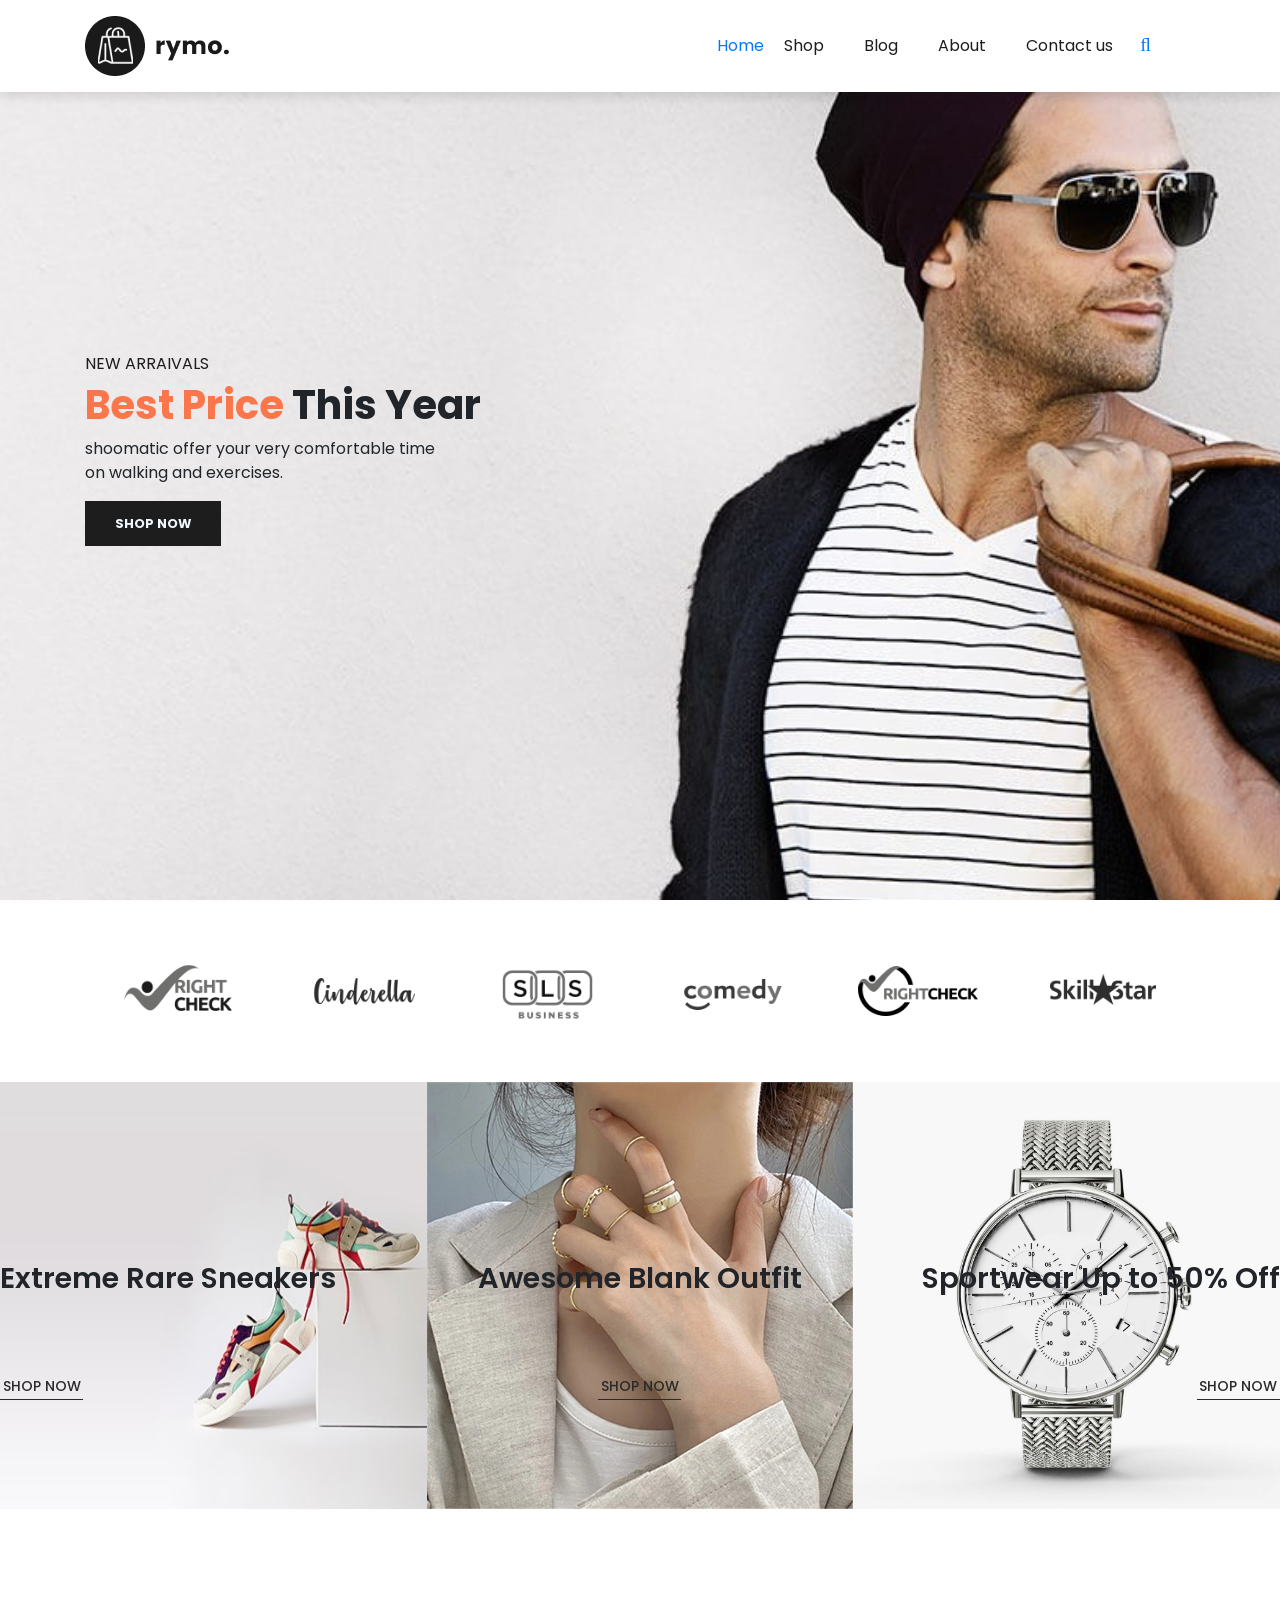
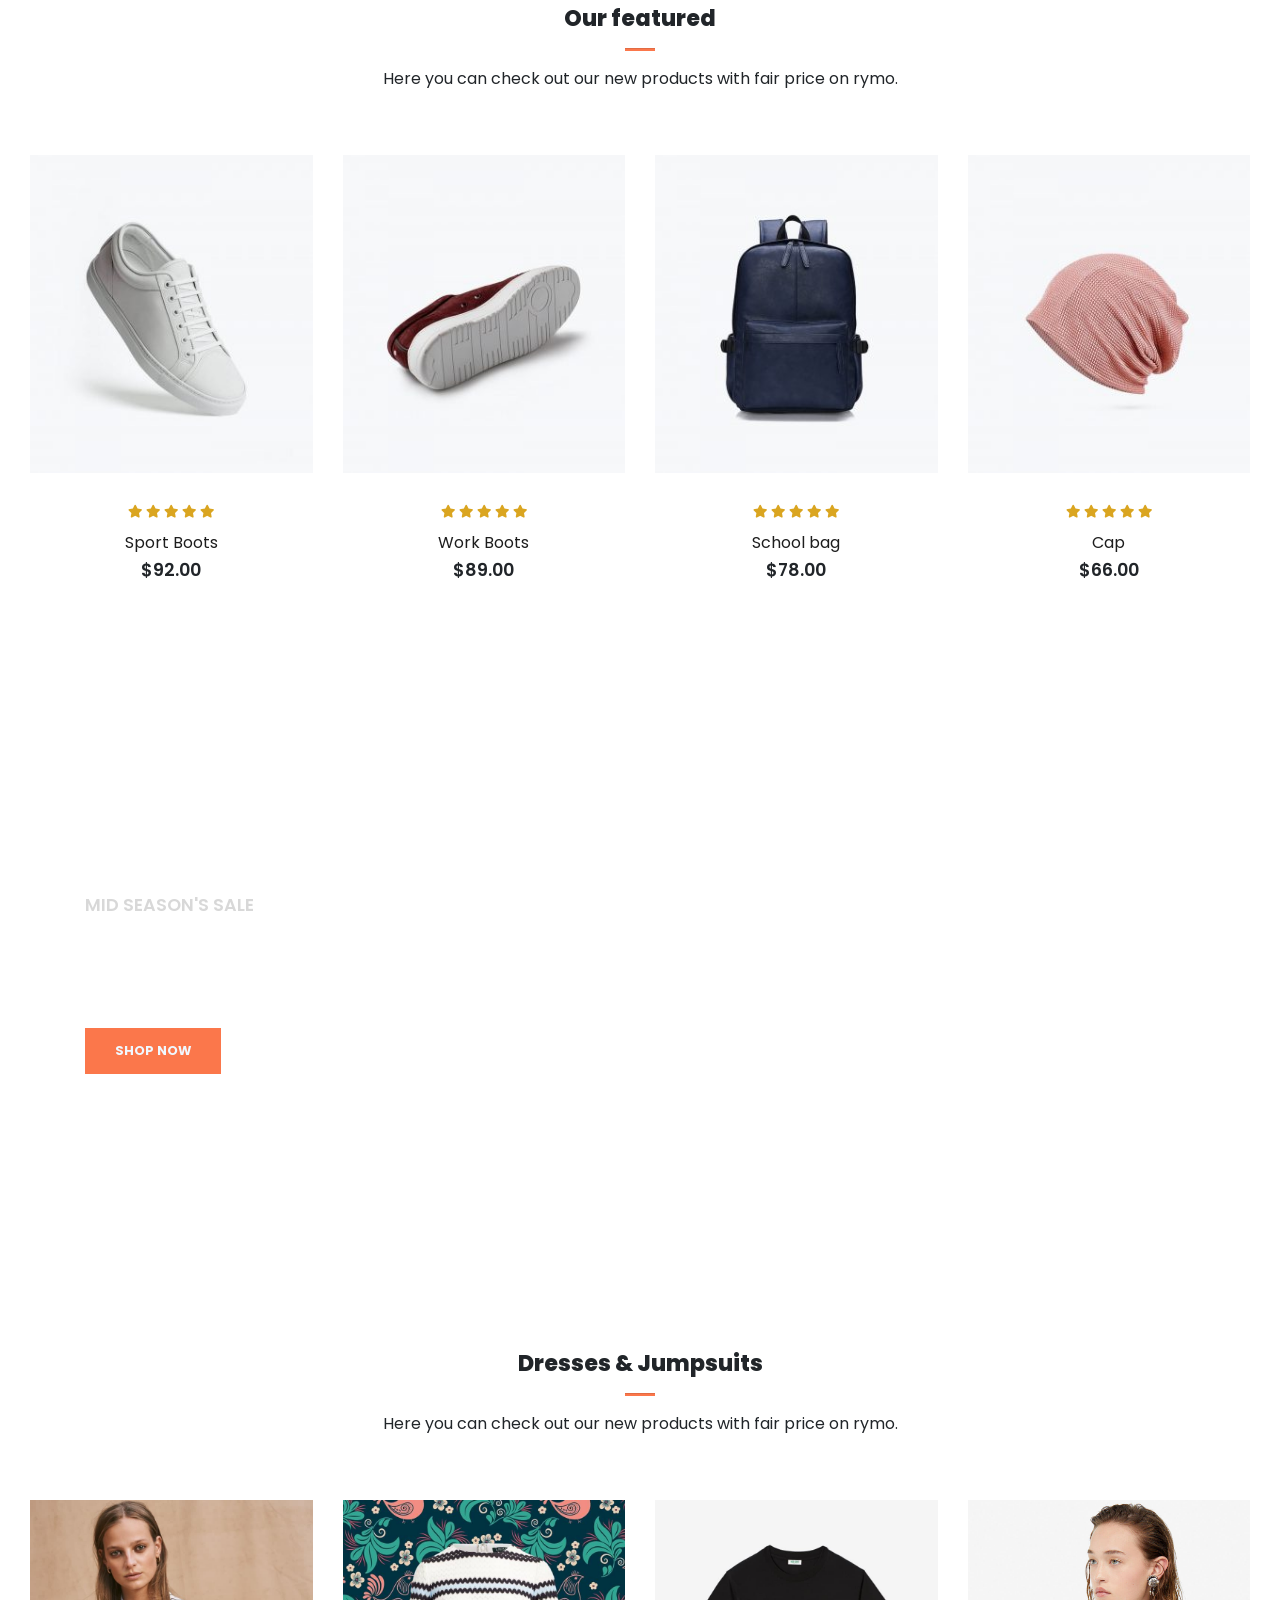
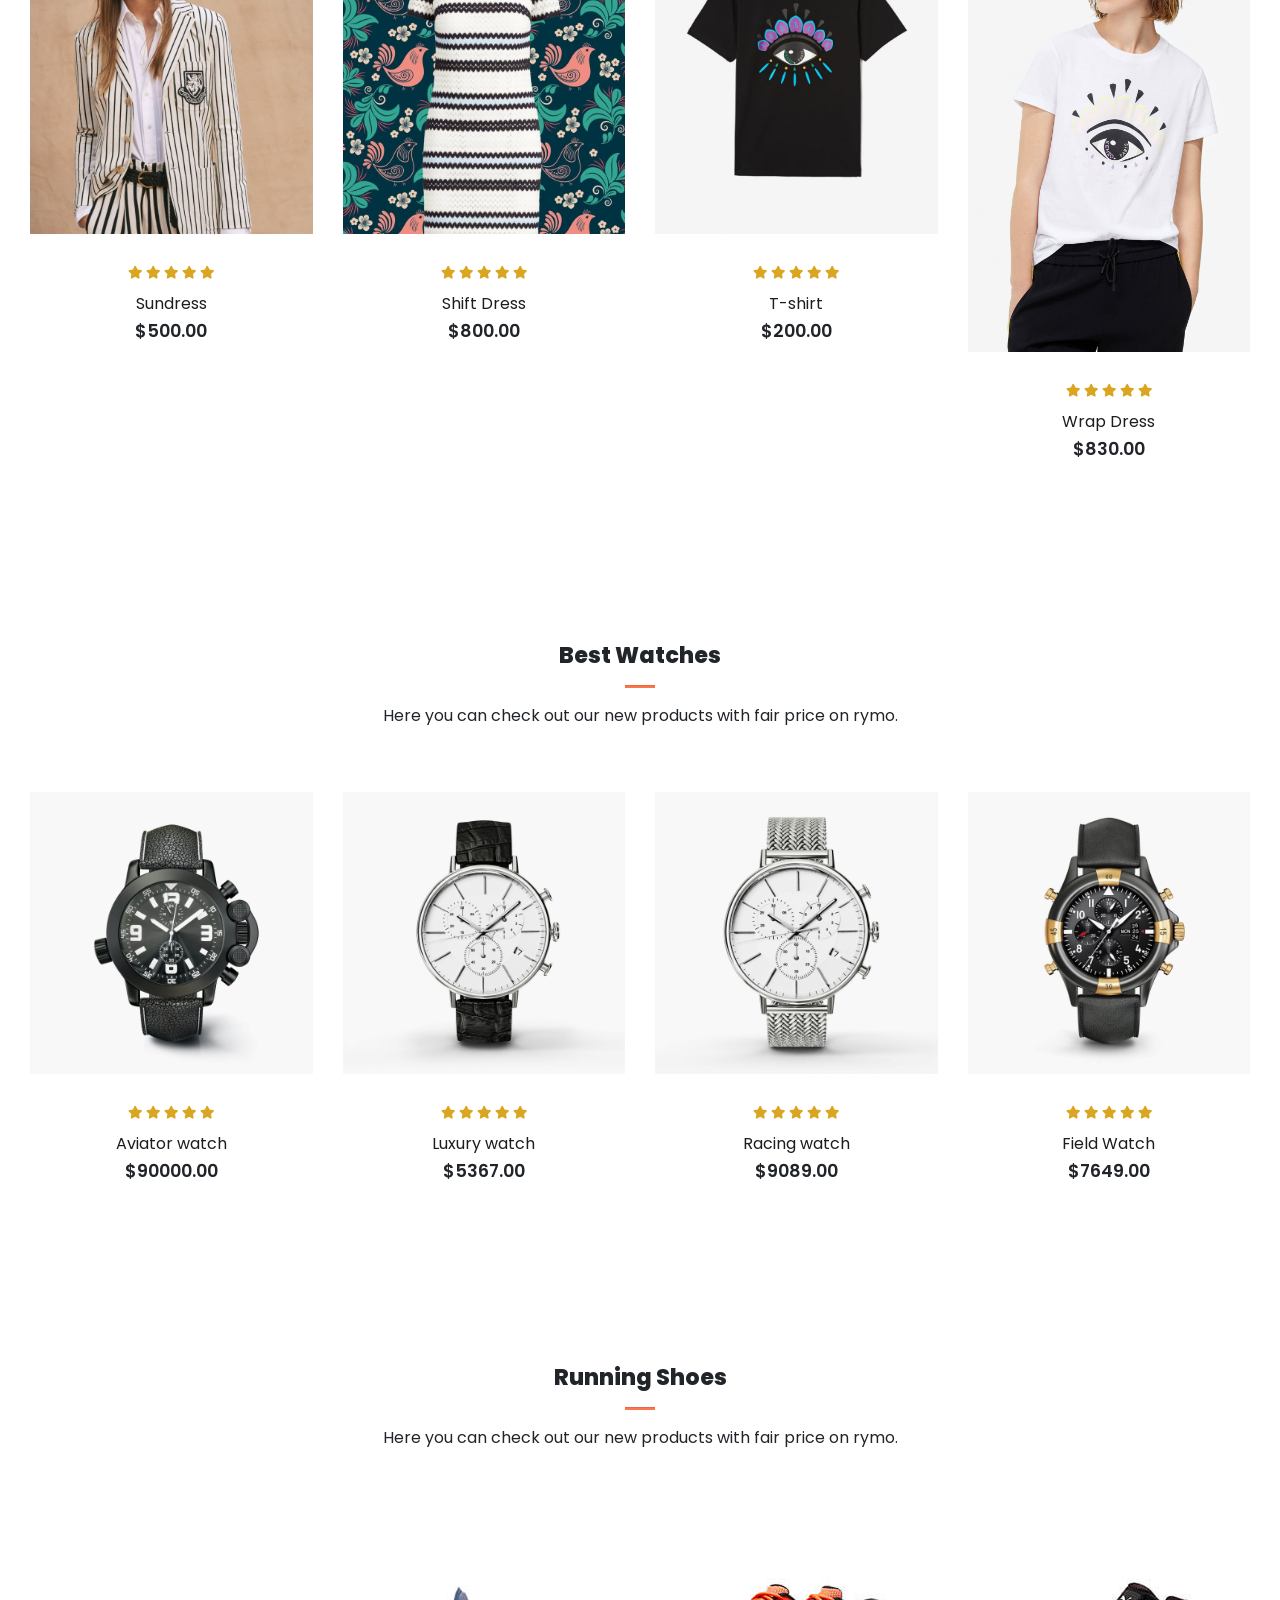
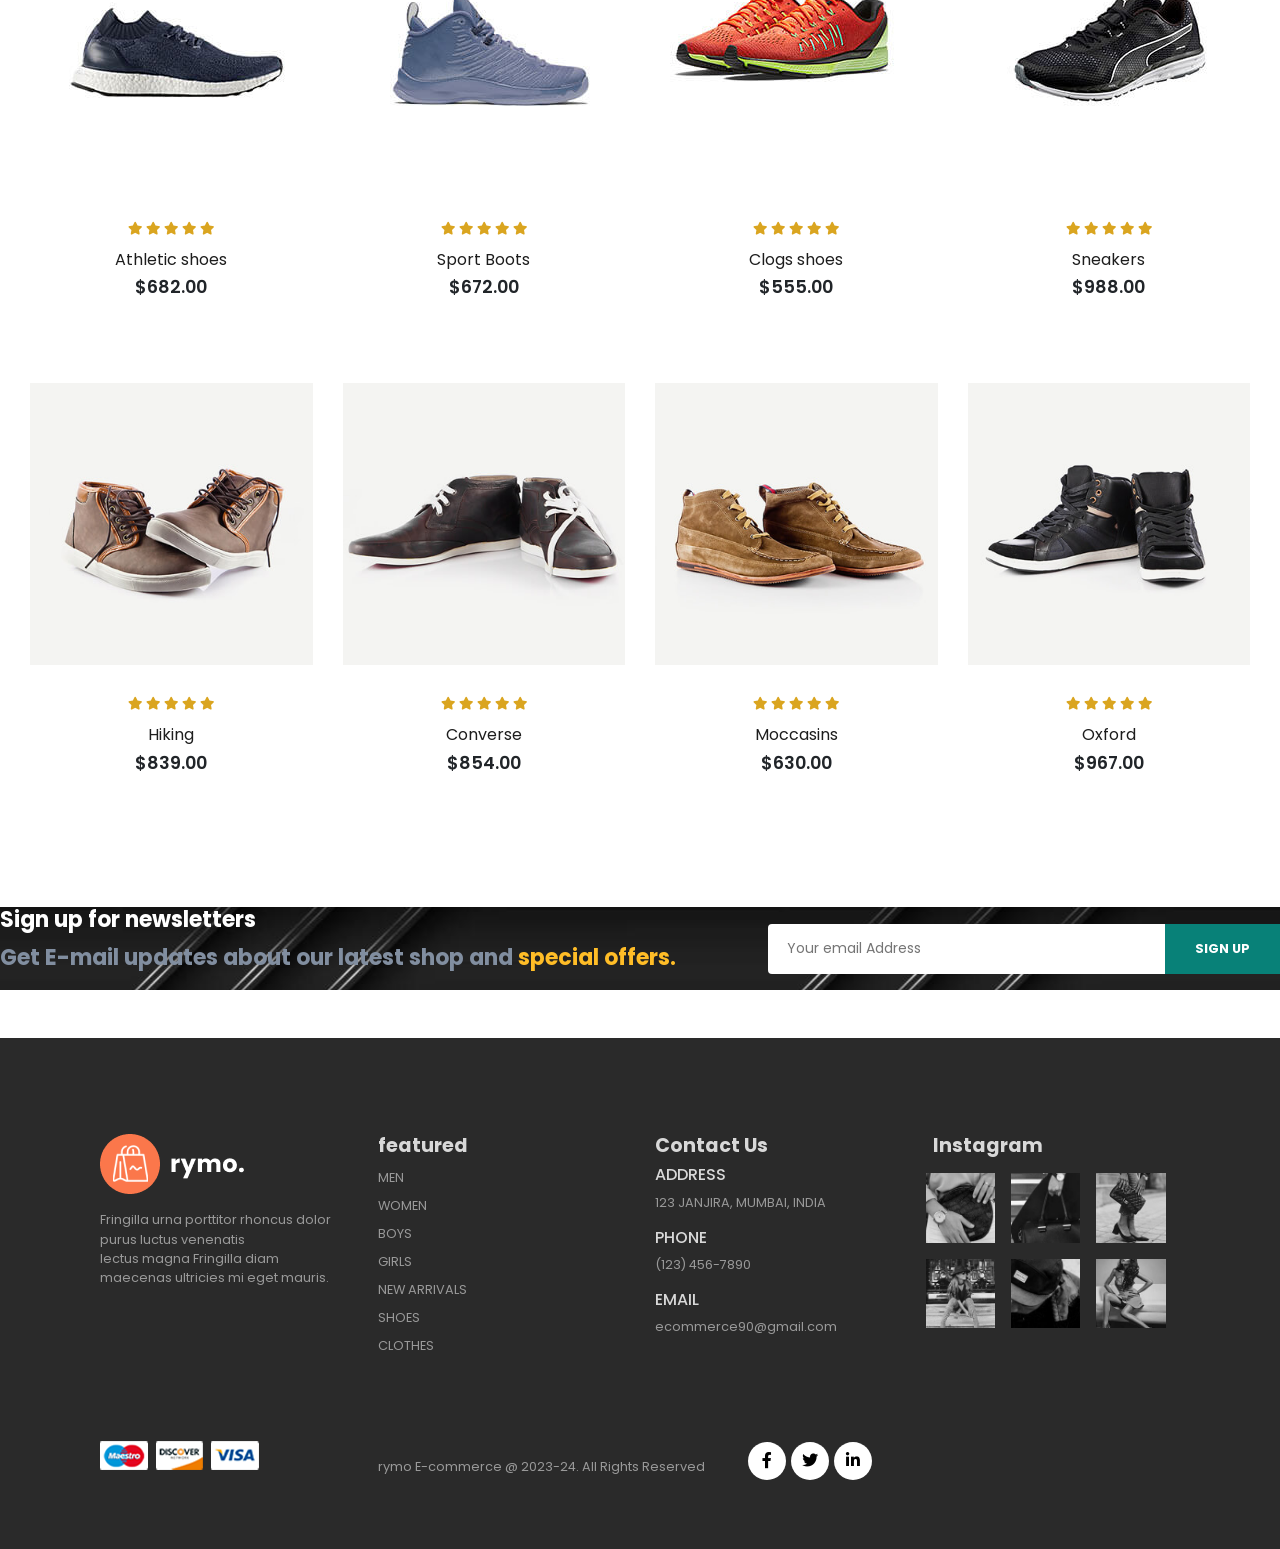
<file: index.html>
<!DOCTYPE html>
<html lang="en">

    <head>
        <meta charset="UTF-8">
        <meta http-equiv="X-UA-Compatible" content="IE=edge">
        <meta name="viewport" content="width=device-width, initial-scale=1.0">
        <title>Ecommerce Website</title>

        <link rel="stylesheet" href="https://stackpath.bootstrapcdn.com/bootstrap/4.1.3/css/bootstrap.min.css"
            integrity="sha384-MCw98/SFnGE8fJT3GXwEOngsV7Zt27NXFoaoApmYm81iuXoPkFOJwJ8ERdknLPMO" crossorigin="anonymous">

        <link rel="stylesheet" href="https://pro.fontawesome.com/releases/v5.10.0/css/all.css" />

        <link rel="stylesheet" href="style.css">
    </head>

    <body>
        <!--Navigation-->
    <nav class="navbar navbar-expand-lg navbar-light bg-white py-3 fixed-top">
        <div class="container">
          <img src="img/logo1.png" alt="">
          <button class="navbar-toggler" type="button" data-bs-toggle="collapse" data-bs-target="#navbarSupportedContent" aria-controls="navbarSupportedContent" aria-expanded="false" aria-label="Toggle navigation">
            <span<i id="bar" class="fas fa-bars"></i></span>
          </button>
          <div class="collapse navbar-collapse" id="navbarSupportedContent">
            <ul class="navbar-nav ml-auto">
              
                <li class="nav-item">
                    <a class="active" href="#">Home</a>
                </li>
                <li class="nav-item">
                    <a class="nav-link" href="shop.html">Shop</a>
                </li>
                <li class="nav-item">
                    <a class="nav-link" href="blog.html">Blog</a>
                </li>
                <li class="nav-item">
                    <a class="nav-link" href="about.html">About</a>
                </li>
                <li class="nav-item">
                    <a class="nav-link" href="contact.html">Contact us</a>
                </li>
                <li class="nav-item">
                    <a href="search.html"><i class="fa fa-search" aria-hidden="true"></i></a>
                    <!-- <i class="fa fa-search" aria-hidden="true"></i> -->
                    <a href="cart.html"><i class="fa fa-shopping-bag" aria-hidden="true"></i></a>
                    <!-- <i class="fa fa-shopping-bag" aria-hidden="true"></i> -->
                  </li>
            </div>
        </div>
    </nav>
      
    <section id="home">
        <div class="container">
            <h5>NEW ARRAIVALS</h5>
            <h1><span>Best Price</span> This Year</h1>
            <p>shoomatic offer your very comfortable time<br>on walking and exercises.</p>
            <button>Shop Now</button>
        </div>
      </section>
    
    <section id="brand" class="container">
        <div class="row m-0 py-5">
            <img class="img-fluid col-lg-2 col-md-4 col-6" src="img/brand/1.png">
            <img class="img-fluid col-lg-2 col-md-4 col-6" src="img/brand/2.png">
            <img class="img-fluid col-lg-2 col-md-4 col-6" src="img/brand/3.png">
            <img class="img-fluid col-lg-2 col-md-4 col-6" src="img/brand/4.png">
            <img class="img-fluid col-lg-2 col-md-4 col-6" src="img/brand/5.png">
            <img class="img-fluid col-lg-2 col-md-4 col-6" src="img/brand/6.png">

        </div>
    </section>

    <section id="new" class="w-100">
        <div class="row p-0 m-0">
            <div class="one col-lg-4 col-md-12 col-12 p-0">
                <img class="img-fluid" src="img/new/1.jpg" alt="">
                <div class="details">
                    <h2>Extreme Rare Sneakers</h2>
                    <button class="text-uppercase">Shop Now</button>
                </div>
            </div>
            <div class="one col-lg-4 col-md-12 col-12 p-0">
                <img class="img-fluid" src="img/new/5.jpg" alt="">
                <div class="details">
                    <h2>Awesome Blank Outfit</h2>
                    <button class="text-uppercase">Shop Now</button>
                </div>
            </div>
            <div class="one col-lg-4 col-md-12 col-12 p-0">
                <img class="img-fluid" src="img/new/3.jpg" alt="">
                <div class="details">
                    <h2>Sportwear Up to 50% Off</h2>
                    <button class="text-uppercase">Shop Now</button>
                </div>
            </div>

        </div>
    </section>

    <section id="featured" class="my-5 pd-5">
        <div class="container text-center mt-5 py-5">
            <h3>Our featured</h3>
        <hr class="mx-auto"> 
            <p>Here you can check out our new products with fair price on rymo.</p>
        </div>
        <div class="row mx-auto container-fluid">
            <div class="product text-center col-lg-3 col-md-4 col-12">
                <img class="img-fluid mb-3" src="img/featured/1.jpg" alt="">
                <div class="star">
                    <i class="fas fa-star"></i>
                    <i class="fas fa-star"></i>
                    <i class="fas fa-star"></i>
                    <i class="fas fa-star"></i>
                    <i class="fas fa-star"></i>
                </div>
                <h5 class="p-name">Sport Boots</h5>
                <h4 class="p-price">$92.00</h4>
                <button class="buy-btn">Buy Now</button>
            </div>
            <div class="product text-center col-lg-3 col-md-4 col-12">
                <img class="img-fluid mb-3" src="img/featured/2.jpg" alt="">
                <div class="star">
                    <i class="fas fa-star"></i>
                    <i class="fas fa-star"></i>
                    <i class="fas fa-star"></i>
                    <i class="fas fa-star"></i>
                    <i class="fas fa-star"></i>
                </div>
                <h5 class="p-name">Work Boots</h5>
                <h4 class="p-price">$89.00</h4>
                <button class="buy-btn">Buy Now</button>
            </div>
            <div class="product text-center col-lg-3 col-md-4 col-12">
                <img class="img-fluid mb-3" src="img/featured/3.jpg" alt="">
                <div class="star">
                    <i class="fas fa-star"></i>
                    <i class="fas fa-star"></i>
                    <i class="fas fa-star"></i>
                    <i class="fas fa-star"></i>
                    <i class="fas fa-star"></i>
                </div>
                <h5 class="p-name">School bag</h5>
                <h4 class="p-price">$78.00</h4>
                <button class="buy-btn">Buy Now</button>
            </div>
            <div class="product text-center col-lg-3 col-md-4 col-12">
                <img class="img-fluid mb-3" src="img/featured/4.jpg" alt="">
                <div class="star">
                    <i class="fas fa-star"></i>
                    <i class="fas fa-star"></i>
                    <i class="fas fa-star"></i>
                    <i class="fas fa-star"></i>
                    <i class="fas fa-star"></i>
                </div>
                <h5 class="p-name">Cap</h5>
                <h4 class="p-price">$66.00</h4>
                <button class="buy-btn">Buy Now</button>
            </div>

        </div>


    </section>

    <section id="banner" class="my-5 py-5">
          <div class="container">
            <h4>MID SEASON'S SALE</h4>
            <h1>Autumn Collection<br> up to 20% OFF</h1>
            <button class="text-uppercase">Shop Now</button>
          </div>
    </section>

    <section id="clothes" class="my-5">
        <div class="container text-center mt-5 py-5">
            <h3>Dresses & Jumpsuits</h3>
        <hr class="mx-auto"> 
            <p>Here you can check out our new products with fair price on rymo.</p>
        </div>
        <div class="row mx-auto container-fluid">
            <div class="product text-center col-lg-3 col-md-4 col-12">
                <img class="img-fluid mb-3" src="img/clothes/1.jpg" alt="">
                <div class="star">
                    <i class="fas fa-star"></i>
                    <i class="fas fa-star"></i>
                    <i class="fas fa-star"></i>
                    <i class="fas fa-star"></i>
                    <i class="fas fa-star"></i>
                </div>
                <h5 class="p-name">Sundress</h5>
                <h4 class="p-price">$500.00</h4>
                <button class="buy-btn">Buy Now</button>
            </div>
            <div class="product text-center col-lg-3 col-md-4 col-12">
                <img class="img-fluid mb-3" src="img/clothes/2.jpg" alt="">
                <div class="star">
                    <i class="fas fa-star"></i>
                    <i class="fas fa-star"></i>
                    <i class="fas fa-star"></i>
                    <i class="fas fa-star"></i>
                    <i class="fas fa-star"></i>
                </div>
                <h5 class="p-name">Shift Dress</h5>
                <h4 class="p-price">$800.00</h4>
                <button class="buy-btn">Buy Now</button>
            </div>
            <div class="product text-center col-lg-3 col-md-4 col-12">
                <img class="img-fluid mb-3" src="img/clothes/3.jpg" alt="">
                <div class="star">
                    <i class="fas fa-star"></i>
                    <i class="fas fa-star"></i>
                    <i class="fas fa-star"></i>
                    <i class="fas fa-star"></i>
                    <i class="fas fa-star"></i>
                </div>
                <h5 class="p-name">T-shirt</h5>
                <h4 class="p-price">$200.00</h4>
                <button class="buy-btn">Buy Now</button>
            </div>
            <div class="product text-center col-lg-3 col-md-4 col-12">
                <img class="img-fluid mb-3" src="img/clothes/4.jpg" alt="">
                <div class="star">
                    <i class="fas fa-star"></i>
                    <i class="fas fa-star"></i>
                    <i class="fas fa-star"></i>
                    <i class="fas fa-star"></i>
                    <i class="fas fa-star"></i>
                </div>
                <h5 class="p-name">Wrap Dress</h5>
                <h4 class="p-price">$830.00</h4>
                <button class="buy-btn">Buy Now</button>
            </div>

        </div>


    </section>


    
    <section id="watches" class="my-5">
        <div class="container text-center mt-5 py-5">
            <h3>Best Watches</h3>
        <hr class="mx-auto"> 
            <p>Here you can check out our new products with fair price on rymo.</p>
        </div>
        <div class="row mx-auto container-fluid">
            <div class="product text-center col-lg-3 col-md-4 col-12">
                <img class="img-fluid mb-3" src="img/watches/1.jpg" alt="">
                <div class="star">
                    <i class="fas fa-star"></i>
                    <i class="fas fa-star"></i>
                    <i class="fas fa-star"></i>
                    <i class="fas fa-star"></i>
                    <i class="fas fa-star"></i>
                </div>
                <h5 class="p-name">Aviator watch</h5>
                <h4 class="p-price">$90000.00</h4>
                <button class="buy-btn">Buy Now</button>
            </div>
            <div class="product text-center col-lg-3 col-md-4 col-12">
                <img class="img-fluid mb-3" src="img/watches/2.jpg" alt="">
                <div class="star">
                    <i class="fas fa-star"></i>
                    <i class="fas fa-star"></i>
                    <i class="fas fa-star"></i>
                    <i class="fas fa-star"></i>
                    <i class="fas fa-star"></i>
                </div>
                <h5 class="p-name">Luxury watch</h5>
                <h4 class="p-price">$5367.00</h4>
                <button class="buy-btn">Buy Now</button>
            </div>
            <div class="product text-center col-lg-3 col-md-4 col-12">
                <img class="img-fluid mb-3" src="img/watches/3.jpg" alt="">
                <div class="star">
                    <i class="fas fa-star"></i>
                    <i class="fas fa-star"></i>
                    <i class="fas fa-star"></i>
                    <i class="fas fa-star"></i>
                    <i class="fas fa-star"></i>
                </div>
                <h5 class="p-name">Racing watch</h5>
                <h4 class="p-price">$9089.00</h4>
                <button class="buy-btn">Buy Now</button>
            </div>
            <div class="product text-center col-lg-3 col-md-4 col-12">
                <img class="img-fluid mb-3" src="img/watches/4.jpg" alt="">
                <div class="star">
                    <i class="fas fa-star"></i>
                    <i class="fas fa-star"></i>
                    <i class="fas fa-star"></i>
                    <i class="fas fa-star"></i>
                    <i class="fas fa-star"></i>
                </div>
                <h5 class="p-name">Field Watch</h5>
                <h4 class="p-price">$7649.00</h4>
                <button class="buy-btn">Buy Now</button>
            </div>

        </div>


    </section>


    <section id="shoes" class="my-5 pd-5">
        <div class="container text-center mt-5 py-5">
            <h3>Running Shoes</h3>
        <hr class="mx-auto"> 
            <p>Here you can check out our new products with fair price on rymo.</p>
        </div>
        <div class="row mx-auto container-fluid">
            <div class="product text-center col-lg-3 col-md-4 col-12">
                <img class="img-fluid mb-3" src="img/shoes/1.jpg" alt="">
                <div class="star">
                    <i class="fas fa-star"></i>
                    <i class="fas fa-star"></i>
                    <i class="fas fa-star"></i>
                    <i class="fas fa-star"></i>
                    <i class="fas fa-star"></i>
                </div>
                <h5 class="p-name">Athletic shoes</h5>
                <h4 class="p-price">$682.00</h4>
                <button class="buy-btn">Buy Now</button>
            </div>
            <div class="product text-center col-lg-3 col-md-4 col-12">
                <img class="img-fluid mb-3" src="img/shoes/2.jpg" alt="">
                <div class="star">
                    <i class="fas fa-star"></i>
                    <i class="fas fa-star"></i>
                    <i class="fas fa-star"></i>
                    <i class="fas fa-star"></i>
                    <i class="fas fa-star"></i>
                </div>
                <h5 class="p-name">Sport Boots</h5>
                <h4 class="p-price">$672.00</h4>
                <button class="buy-btn">Buy Now</button>
            </div>
            <div class="product text-center col-lg-3 col-md-4 col-12">
                <img class="img-fluid mb-3" src="img/shoes/3.jpg" alt="">
                <div class="star">
                    <i class="fas fa-star"></i>
                    <i class="fas fa-star"></i>
                    <i class="fas fa-star"></i>
                    <i class="fas fa-star"></i>
                    <i class="fas fa-star"></i>
                </div>
                <h5 class="p-name">Clogs shoes</h5>
                <h4 class="p-price">$555.00</h4>
                <button class="buy-btn">Buy Now</button>
            </div>
            <div class="product text-center col-lg-3 col-md-4 col-12">
                <img class="img-fluid mb-3" src="img/shoes/4.jpg" alt="">
                <div class="star">
                    <i class="fas fa-star"></i>
                    <i class="fas fa-star"></i>
                    <i class="fas fa-star"></i>
                    <i class="fas fa-star"></i>
                    <i class="fas fa-star"></i>
                </div>
                <h5 class="p-name">Sneakers</h5>
                <h4 class="p-price">$988.00</h4>
                <button class="buy-btn">Buy Now</button>
            </div>
            <div class="product text-center col-lg-3 col-md-4 col-12">
                <img class="img-fluid mb-3" src="img/shoes/5.jpg" alt="">
                <div class="star">
                    <i class="fas fa-star"></i>
                    <i class="fas fa-star"></i>
                    <i class="fas fa-star"></i>
                    <i class="fas fa-star"></i>
                    <i class="fas fa-star"></i>
                </div>
                <h5 class="p-name">Hiking</h5>
                <h4 class="p-price">$839.00</h4>
                <button class="buy-btn">Buy Now</button>
            </div>
            <div class="product text-center col-lg-3 col-md-4 col-12">
                <img class="img-fluid mb-3" src="img/shoes/6.jpg" alt="">
                <div class="star">
                    <i class="fas fa-star"></i>
                    <i class="fas fa-star"></i>
                    <i class="fas fa-star"></i>
                    <i class="fas fa-star"></i>
                    <i class="fas fa-star"></i>
                </div>
                <h5 class="p-name">Converse</h5>
                <h4 class="p-price">$854.00</h4>
                <button class="buy-btn">Buy Now</button>
            </div>
            <div class="product text-center col-lg-3 col-md-4 col-12">
                <img class="img-fluid mb-3" src="img/shoes/7.jpg" alt="">
                <div class="star">
                    <i class="fas fa-star"></i>
                    <i class="fas fa-star"></i>
                    <i class="fas fa-star"></i>
                    <i class="fas fa-star"></i>
                    <i class="fas fa-star"></i>
                </div>
                <h5 class="p-name">Moccasins</h5>
                <h4 class="p-price">$630.00</h4>
                <button class="buy-btn">Buy Now</button>
            </div>
            <div class="product text-center col-lg-3 col-md-4 col-12">
                <img class="img-fluid mb-3" src="img/shoes/8.jpg" alt="">
                <div class="star">
                    <i class="fas fa-star"></i>
                    <i class="fas fa-star"></i>
                    <i class="fas fa-star"></i>
                    <i class="fas fa-star"></i>
                    <i class="fas fa-star"></i>
                </div>
                <h5 class="p-name">Oxford</h5>
                <h4 class="p-price">$967.00</h4>
                <button class="buy-btn">Buy Now</button>
            </div>

        </div>


    </section>

    <section id="newsletter" class="section-p1 section-m1">
        <div class="newstext">
            <h4>Sign up for newsletters</h4>
            <p>Get E-mail updates about our latest shop and <span>special offers.</span></p>
        </div>
        <div class="form">
            <input type="text" placeholder="Your email Address">
            <button class="normal">Sign up</button>
        </div>

    </section>

    <footer class="mt-5 py-5">
        <div class="row container mx-auto pt-5">
            <div class="footer-one col-lg-3 col-md-6 col-12">
            <img src="img/logo2.png" alt="">
            <p class="pt-3">Fringilla urna porttitor rhoncus dolor purus luctus venenatis<br>lectus magna
                Fringilla diam maecenas ultricies mi eget mauris.
            </p>
        </div>
        <div class="footer-one col-lg-3 col-md-6 col-12 mb-3">
            <h5 class="pd-2">featured</h5>
            <ul class="text-uppercase list-unstyled">
                <li><a href="a">men</a></li>
                <li><a href="a">women</a></li>
                <li><a href="a">boys</a></li>
                <li><a href="a">girls</a></li>
                <li><a href="a">new arrivals</a></li>
                <li><a href="a">shoes</a></li>
                <li><a href="a">clothes</a></li>
            </ul>
        </div>
        <div class="footer-one col-lg-3 col-md-6 col-12 mb-3">
            <h5 class="pd-2">Contact Us</h5>
            <div>
                <h6 class="text-uppercase">Address</h6>
                <p>123 JANJIRA, MUMBAI, INDIA</p>
            </div>
            <div>
                <h6 class="text-uppercase">Phone</h6>
                <p>(123) 456-7890</p>
            </div>
            <div>
                <h6 class="text-uppercase">Email</h6>
                <p>ecommerce90@gmail.com</p>
            </div>
        </div>
        <div class="footer-one col-lg-3 col-md-6 col-12">
            <h5 class="pd-2">Instagram</h5>
            <div class="row">
                <img class="img-fluid w-25 h-100 m-2" src="img/insta/1.jpg" alt="">
                <img class="img-fluid w-25 h-100 m-2" src="img/insta/2.jpg" alt="">
                <img class="img-fluid w-25 h-100 m-2" src="img/insta/3.jpg" alt="">
                <img class="img-fluid w-25 h-100 m-2" src="img/insta/4.jpg" alt="">
                <img class="img-fluid w-25 h-100 m-2" src="img/insta/5.jpg" alt="">
                <img class="img-fluid w-25 h-100 m-2" src="img/insta/6.jpg" alt="">
                
            </div>
        </div>
    </div>

    <div class="copyright mt-5">
        <div class="row container mx-auto">
            <div class="col-lg-3 col-md-6 col-12 mb-4">
               <img src="img/payment.png" alt="">
            </div> 
            <div class="col-lg-4 col-md-6 col-12 text-nowrap mb-2">
                <p class="pt-3">rymo E-commerce @ 2023-24. All Rights Reserved</p>
            </div> 
            <div class="col-lg-4 col-md-6 col-12">
                <a href="#"><i class="fab fa-facebook-f"></i></a>
                <a href="#"><i class="fab fa-twitter"></i></a>
                <a href="#"><i class="fab fa-linkedin-in"></i></a>
             </div>   
        </div>
    </div>

    </footer>



        <script src="https://cdn.jsdelivr.net/npm/@popperjs/core@2.9.1/dist/umd/popper.min.js"
            integrity="sha384-SR1sx49pcuLnqZUnnPwx6FCym0wLsk5JZuNx2bPPENzswTNFaQU1RDvt3wT4gWFG"
            crossorigin="anonymous"></script>
        <script src="https://cdn.jsdelivr.net/npm/bootstrap@5.0.0-beta3/dist/js/bootstrap.min.js"
            integrity="sha384-j0CNLUeiqtyaRmlzUHCPZ+Gy5fQu0dQ6eZ/xAww941Ai1SxSY+0EQqNXNE6DZiVc"
            crossorigin="anonymous"></script>
    </body>

</html>
</file>
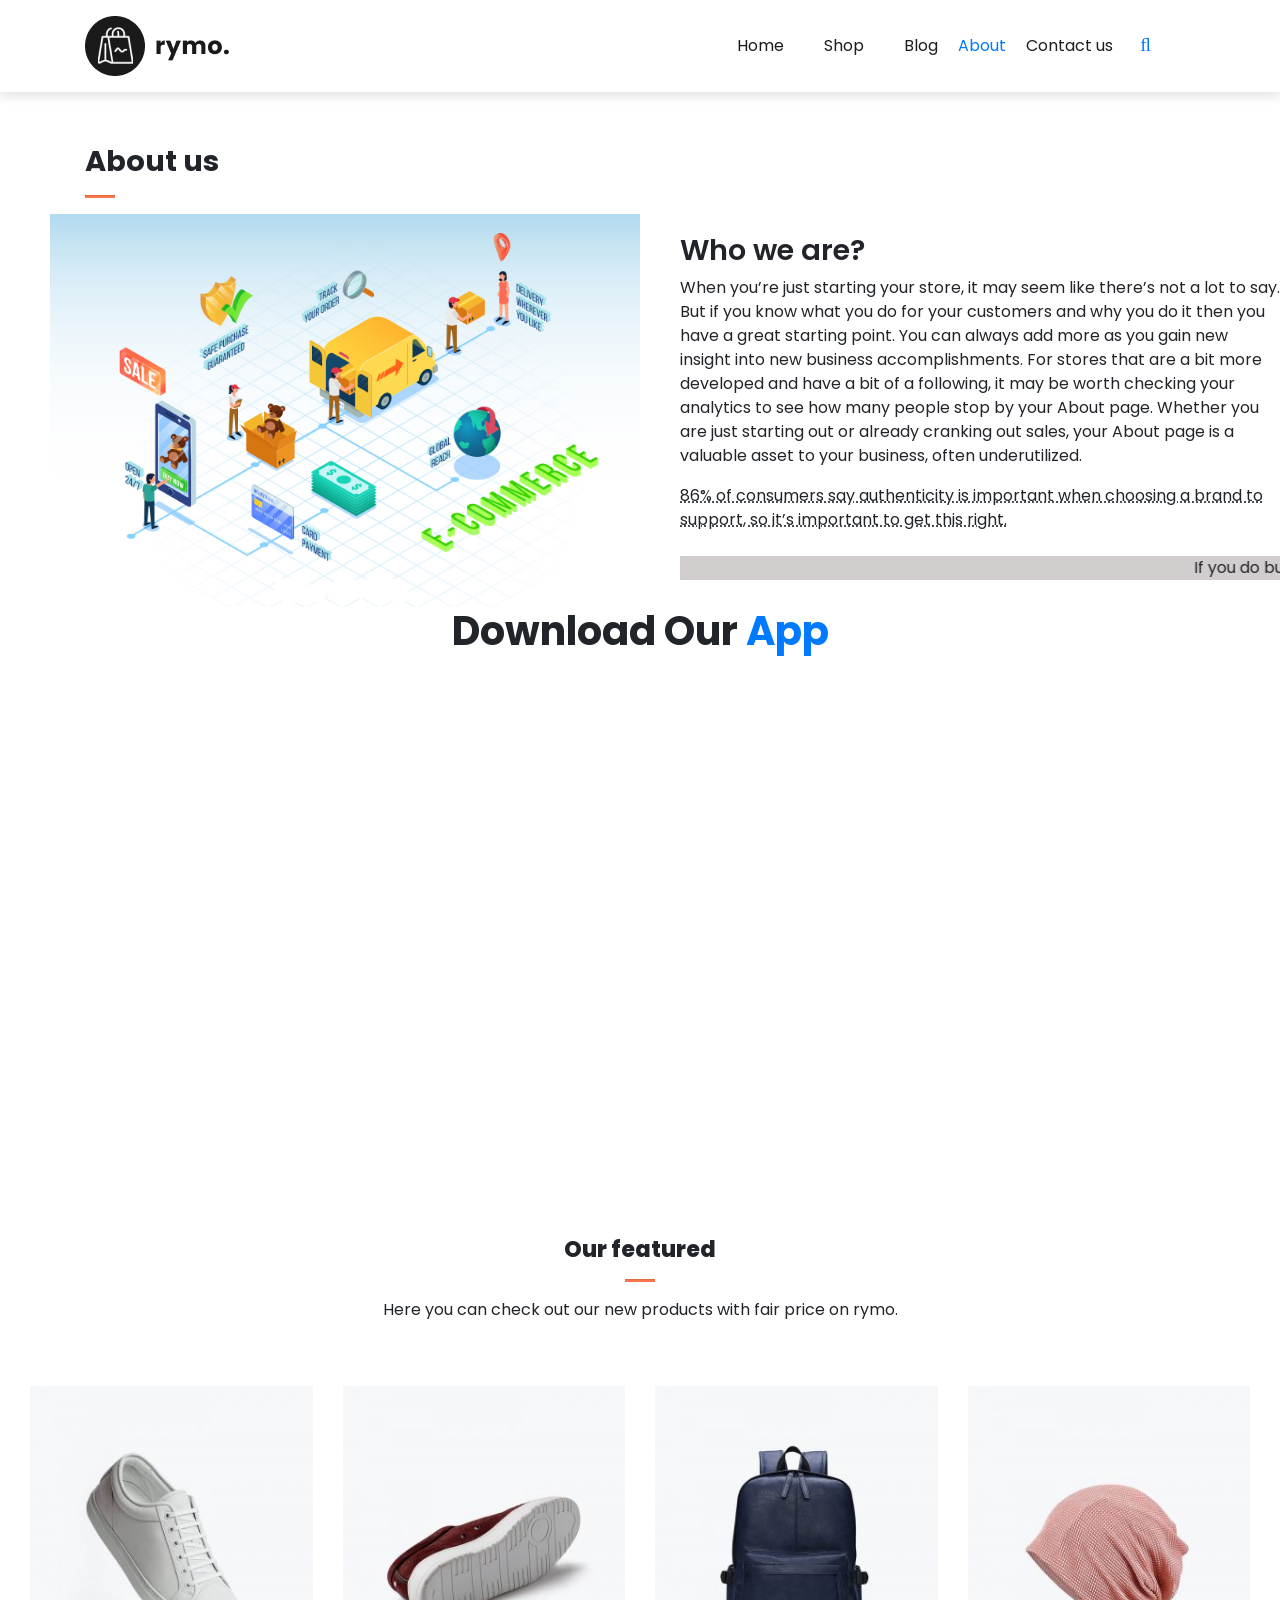
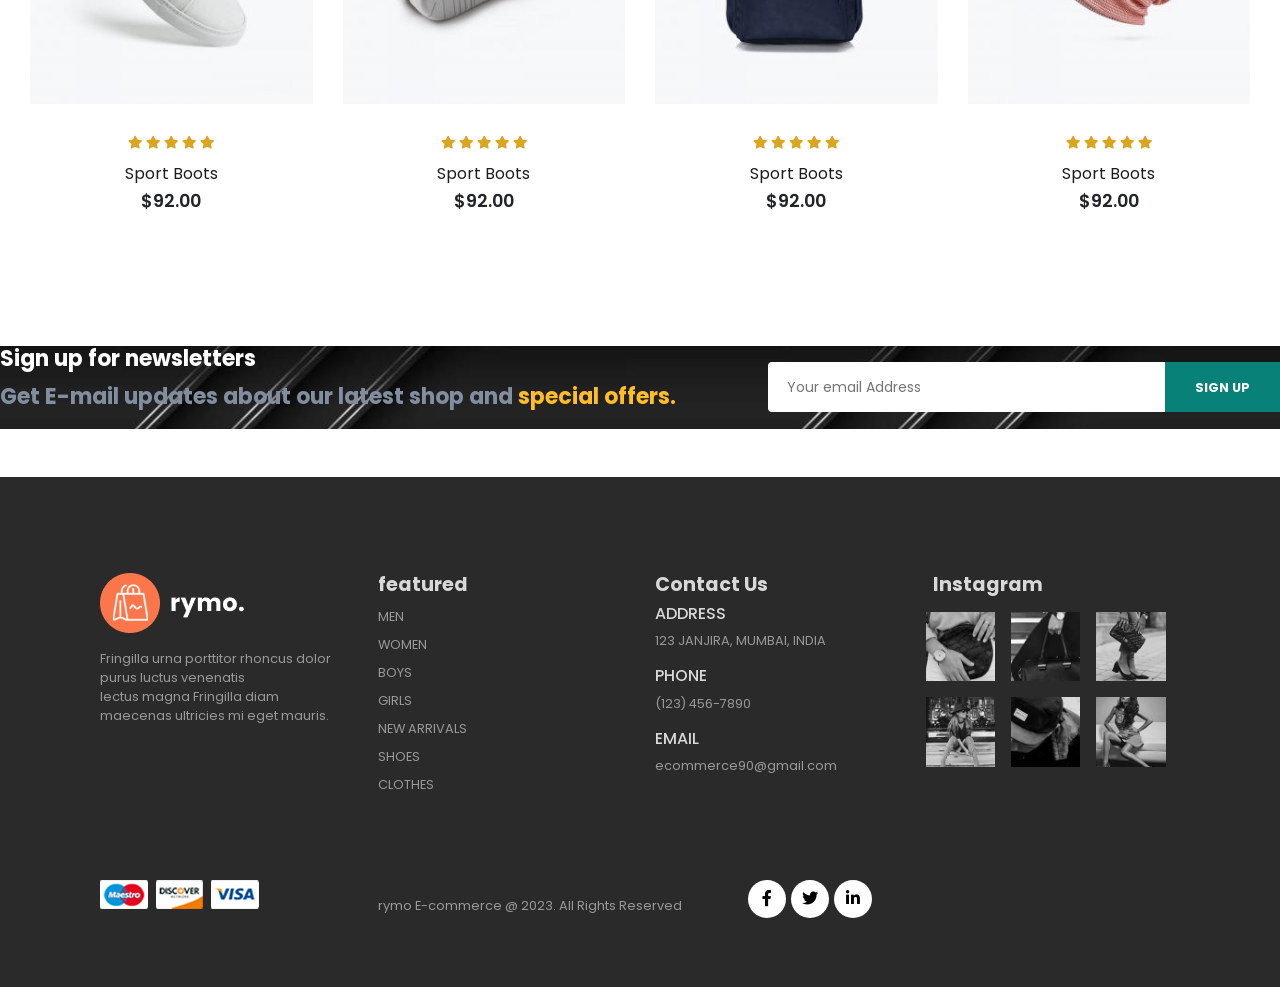
<file: about.html>
<!DOCTYPE html>
<html lang="en">

    <head>
        <meta charset="UTF-8">
        <meta http-equiv="X-UA-Compatible" content="IE=edge">
        <meta name="viewport" content="width=device-width, initial-scale=1.0">
        <title>Blog</title>

        <link rel="stylesheet" href="https://stackpath.bootstrapcdn.com/bootstrap/4.1.3/css/bootstrap.min.css"
            integrity="sha384-MCw98/SFnGE8fJT3GXwEOngsV7Zt27NXFoaoApmYm81iuXoPkFOJwJ8ERdknLPMO" crossorigin="anonymous">

        <link rel="stylesheet" href="https://pro.fontawesome.com/releases/v5.10.0/css/all.css" />

        <link rel="stylesheet" href="style.css">
    </head>

    <body>

        <nav class="navbar navbar-expand-lg navbar-light bg-white py-3 fixed-top">
            <div class="container">
              <img src="img/logo1.png" alt="">
              <button class="navbar-toggler" type="button" data-bs-toggle="collapse" data-bs-target="#navbarSupportedContent" aria-controls="navbarSupportedContent" aria-expanded="false" aria-label="Toggle navigation">
                <span<i id="bar" class="fas fa-bars"></i></span>
              </button>
              <div class="collapse navbar-collapse" id="navbarSupportedContent">
                <ul class="navbar-nav ml-auto">
                  
                    <li class="nav-item">
                        <a class="nav-link active" href="index.html">Home</a>
                    </li>
                    <li class="nav-item">
                        <a class="nav-link" href="shop.html">Shop</a>
                    </li>
                    <li class="nav-item">
                        <a class="nav-link" href="blog.html">Blog</a>
                    </li>
                    <li class="nav-item">
                        <a class="active" href="about.html">About</a>
                    </li>
                    <li class="nav-item">
                        <a class="nav-link" href="contact.html">Contact us</a>
                    </li>
                    <li class="nav-item">

                        <!-- <input class="form-control me-2" type="search" placeholder="Search" aria-label="Search"> -->

                        <!-- <div class="nav-search">
                            <select class="search-select">
                                <i class="fa fa-search" aria-hidden="true"></i>
                            </select>
                            <input placeholder="Search Amazon" class="search-input" >
                            <div class="search-icon">
                            <i class="fa-solid fa-magnifying-glass"></i>
                          </div> -->




                          <a href="search.html"><i class="fa fa-search" aria-hidden="true"></i></a>
                        <a href="cart.html"><i class="fa fa-shopping-bag" aria-hidden="true"></i></a>
                        <!-- <i class="fa fa-shopping-bag" aria-hidden="true"></i> -->
                      </li>
                </div>
            </div>
        </nav>


        <section id="page-header" class="abput-header pt-5 mt-5 container">
            <h2 class="font-weight-bold pt-5">About us</h2>
            <hr>
        </section> 


      <section id="about-head" class="section-p1">
        <img src="img/about/4.png" alt="">
        <div>
            <h2>Who we are?</h2>
            <p>When you’re just starting your store, it may seem like there’s not a lot to say. 
                But if you know what you do for your customers and why you do it then you have a great starting point. 
                You can always add more as you gain new insight into 
                new business accomplishments.

                For stores that are a bit more developed and have a bit of a following, it may be 
                worth checking your analytics to see how many people stop by your About page. Whether you are just 
                starting out or already cranking out sales, your About page is a valuable asset to your business, 
                often underutilized.</p>
                <abbr title="">86% of consumers say authenticity is important when choosing a
                 brand to support, so it’s important to get this right.</abbr>
                 <br><br>
                 <marquee class="loop" loop="-1" scrollamount="5" width="100%" behavior="" direction="">If you do build a great experience, customers tell each other about that.
                     Word of mouth is very powerful.”</marquee>

        </div>
      </section>

      <section id="about-app" class="section-p1">
        <h1>Download Our <a href="#">App</a></h1>
        <div class="video">
            <video autoplay muted loop  src="img/about/1.mp4"></video>
        </div>
      </section>


      <section id="featured" class="my-5 pd-5">
        <div class="container text-center mt-5 py-5">
            <h3>Our featured</h3>
        <hr class="mx-auto"> 
            <p>Here you can check out our new products with fair price on rymo.</p>
        </div>
        <div class="row mx-auto container-fluid">
            <div class="product text-center col-lg-3 col-md-4 col-12">
                <img class="img-fluid mb-3" src="img/featured/1.jpg" alt="">
                <div class="star">
                    <i class="fas fa-star"></i>
                    <i class="fas fa-star"></i>
                    <i class="fas fa-star"></i>
                    <i class="fas fa-star"></i>
                    <i class="fas fa-star"></i>
                </div>
                <h5 class="p-name">Sport Boots</h5>
                <h4 class="p-price">$92.00</h4>
                <button class="buy-btn">Buy Now</button>
            </div>
            <div class="product text-center col-lg-3 col-md-4 col-12">
                <img class="img-fluid mb-3" src="img/featured/2.jpg" alt="">
                <div class="star">
                    <i class="fas fa-star"></i>
                    <i class="fas fa-star"></i>
                    <i class="fas fa-star"></i>
                    <i class="fas fa-star"></i>
                    <i class="fas fa-star"></i>
                </div>
                <h5 class="p-name">Sport Boots</h5>
                <h4 class="p-price">$92.00</h4>
                <button class="buy-btn">Buy Now</button>
            </div>
            <div class="product text-center col-lg-3 col-md-4 col-12">
                <img class="img-fluid mb-3" src="img/featured/3.jpg" alt="">
                <div class="star">
                    <i class="fas fa-star"></i>
                    <i class="fas fa-star"></i>
                    <i class="fas fa-star"></i>
                    <i class="fas fa-star"></i>
                    <i class="fas fa-star"></i>
                </div>
                <h5 class="p-name">Sport Boots</h5>
                <h4 class="p-price">$92.00</h4>
                <button class="buy-btn">Buy Now</button>
            </div>
            <div class="product text-center col-lg-3 col-md-4 col-12">
                <img class="img-fluid mb-3" src="img/featured/4.jpg" alt="">
                <div class="star">
                    <i class="fas fa-star"></i>
                    <i class="fas fa-star"></i>
                    <i class="fas fa-star"></i>
                    <i class="fas fa-star"></i>
                    <i class="fas fa-star"></i>
                </div>
                <h5 class="p-name">Sport Boots</h5>
                <h4 class="p-price">$92.00</h4>
                <button class="buy-btn">Buy Now</button>
            </div>

        </div>


    </section>





    <section id="newsletter" class="section-p1 section-m1">
        <div class="newstext">
            <h4>Sign up for newsletters</h4>
            <p>Get E-mail updates about our latest shop and <span>special offers.</span></p>
        </div>
        <div class="form">
            <input type="text" placeholder="Your email Address">
            <button class="normal">Sign up</button>
        </div>

    </section>


        

         



        <footer class="mt-5 py-5">
            <div class="row container mx-auto pt-5">
                <div class="footer-one col-lg-3 col-md-6 col-12">
                <img src="img/logo2.png" alt="">
                <p class="pt-3">Fringilla urna porttitor rhoncus dolor purus luctus venenatis<br>lectus magna
                    Fringilla diam maecenas ultricies mi eget mauris.
                </p>
            </div>
            <div class="footer-one col-lg-3 col-md-6 col-12 mb-3">
                <h5 class="pd-2">featured</h5>
                <ul class="text-uppercase list-unstyled">
                    <li><a href="a">men</a></li>
                    <li><a href="a">women</a></li>
                    <li><a href="a">boys</a></li>
                    <li><a href="a">girls</a></li>
                    <li><a href="a">new arrivals</a></li>
                    <li><a href="a">shoes</a></li>
                    <li><a href="a">clothes</a></li>
                </ul>
            </div>
            <div class="footer-one col-lg-3 col-md-6 col-12 mb-3">
                <h5 class="pd-2">Contact Us</h5>
                <div>
                    <h6 class="text-uppercase">Address</h6>
                    <p>123 JANJIRA, MUMBAI, INDIA</p>
                </div>
                <div>
                    <h6 class="text-uppercase">Phone</h6>
                    <p>(123) 456-7890</p>
                </div>
                <div>
                    <h6 class="text-uppercase">Email</h6>
                    <p>ecommerce90@gmail.com</p>
                </div>
            </div>
            <div class="footer-one col-lg-3 col-md-6 col-12">
                <h5 class="pd-2">Instagram</h5>
                <div class="row">
                    <img class="img-fluid w-25 h-100 m-2" src="img/insta/1.jpg" alt="">
                    <img class="img-fluid w-25 h-100 m-2" src="img/insta/2.jpg" alt="">
                    <img class="img-fluid w-25 h-100 m-2" src="img/insta/3.jpg" alt="">
                    <img class="img-fluid w-25 h-100 m-2" src="img/insta/4.jpg" alt="">
                    <img class="img-fluid w-25 h-100 m-2" src="img/insta/5.jpg" alt="">
                    <img class="img-fluid w-25 h-100 m-2" src="img/insta/6.jpg" alt="">
                    
                </div>
            </div>
        </div>
    
        <div class="copyright mt-5">
            <div class="row container mx-auto">
                <div class="col-lg-3 col-md-6 col-12 mb-4">
                   <img src="img/payment.png" alt="">
                </div> 
                <div class="col-lg-4 col-md-6 col-12 text-nowrap mb-2">
                    <p class="pt-3">rymo E-commerce @ 2023. All Rights Reserved</p>
                </div> 
                <div class="col-lg-4 col-md-6 col-12">
                    <a href="#"><i class="fab fa-facebook-f"></i></a>
                    <a href="#"><i class="fab fa-twitter"></i></a>
                    <a href="#"><i class="fab fa-linkedin-in"></i></a>
                 </div>   
            </div>
        </div>
    
        </footer>


        <script src="https://cdn.jsdelivr.net/npm/@popperjs/core@2.9.1/dist/umd/popper.min.js"
            integrity="sha384-SR1sx49pcuLnqZUnnPwx6FCym0wLsk5JZuNx2bPPENzswTNFaQU1RDvt3wT4gWFG"
            crossorigin="anonymous"></script>
        <script src="https://cdn.jsdelivr.net/npm/bootstrap@5.0.0-beta3/dist/js/bootstrap.min.js"
            integrity="sha384-j0CNLUeiqtyaRmlzUHCPZ+Gy5fQu0dQ6eZ/xAww941Ai1SxSY+0EQqNXNE6DZiVc"
            crossorigin="anonymous"></script>
    </body>

</html>
</file>
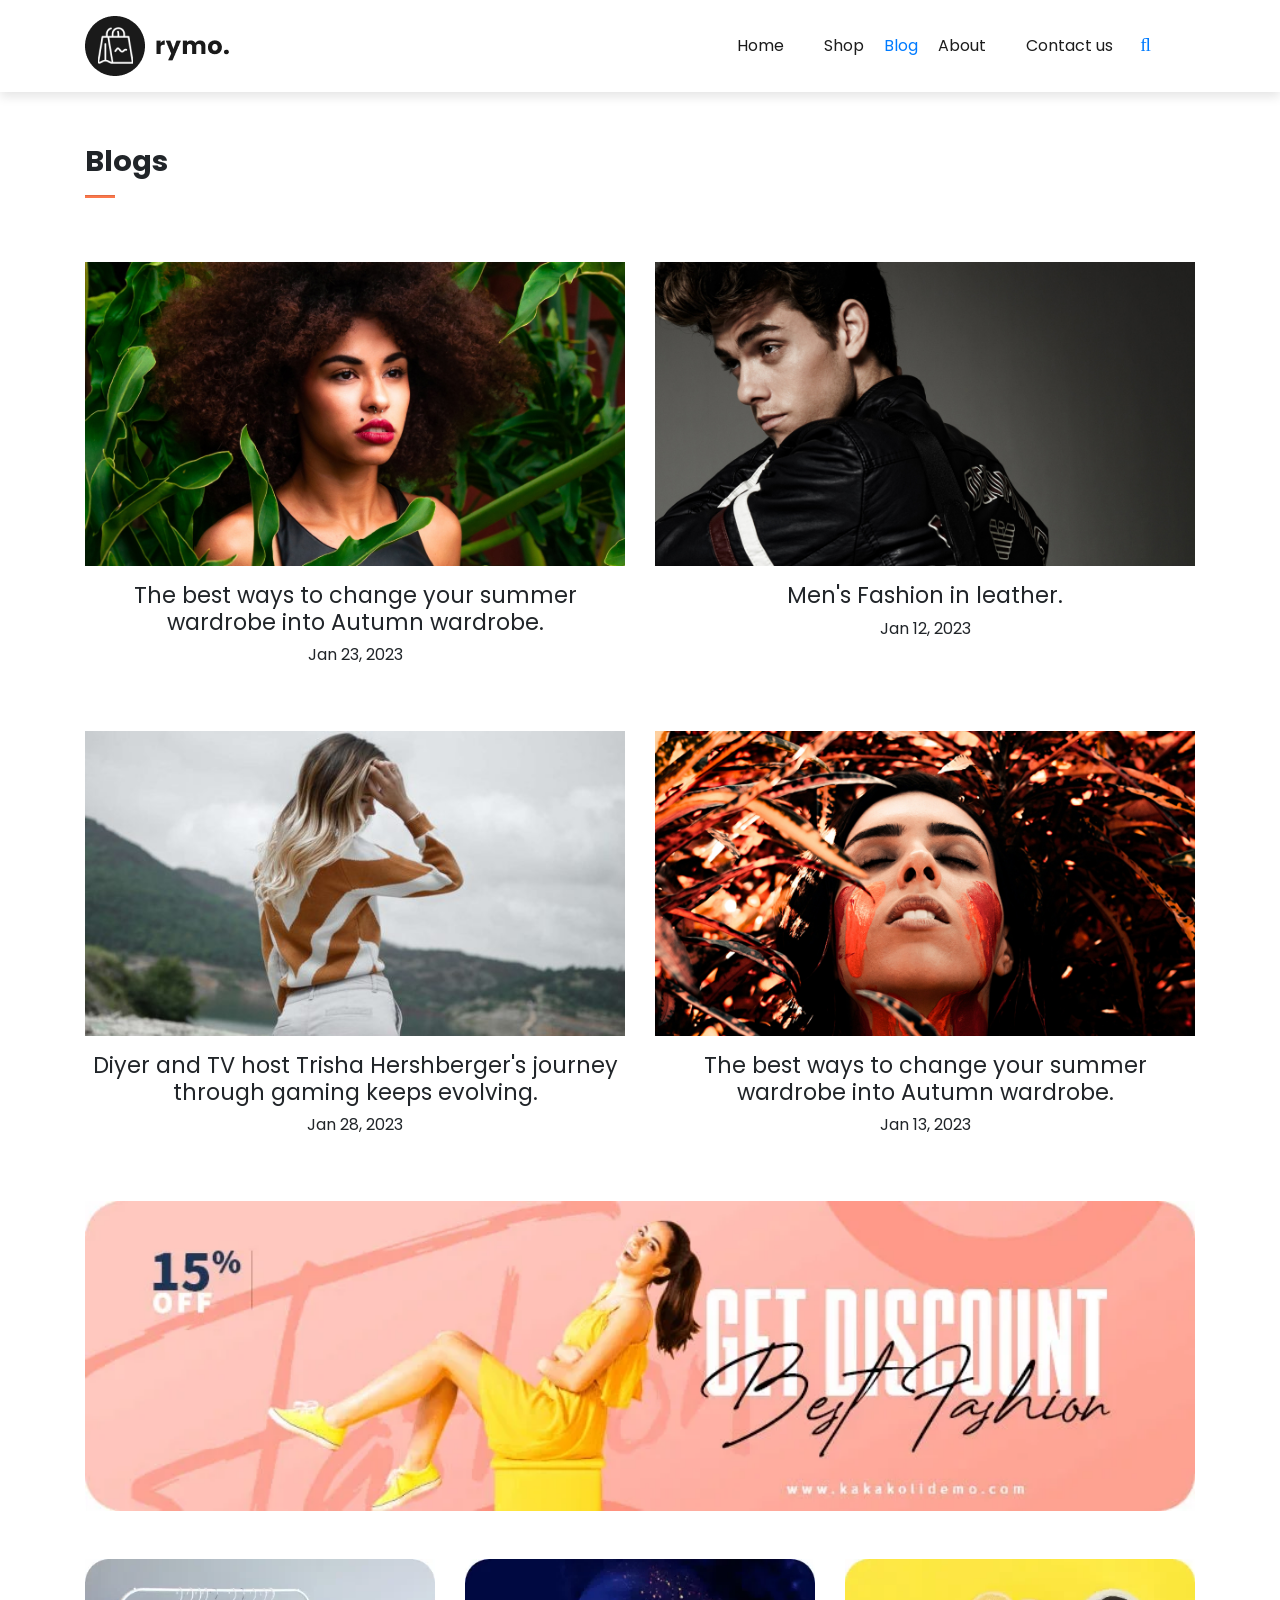
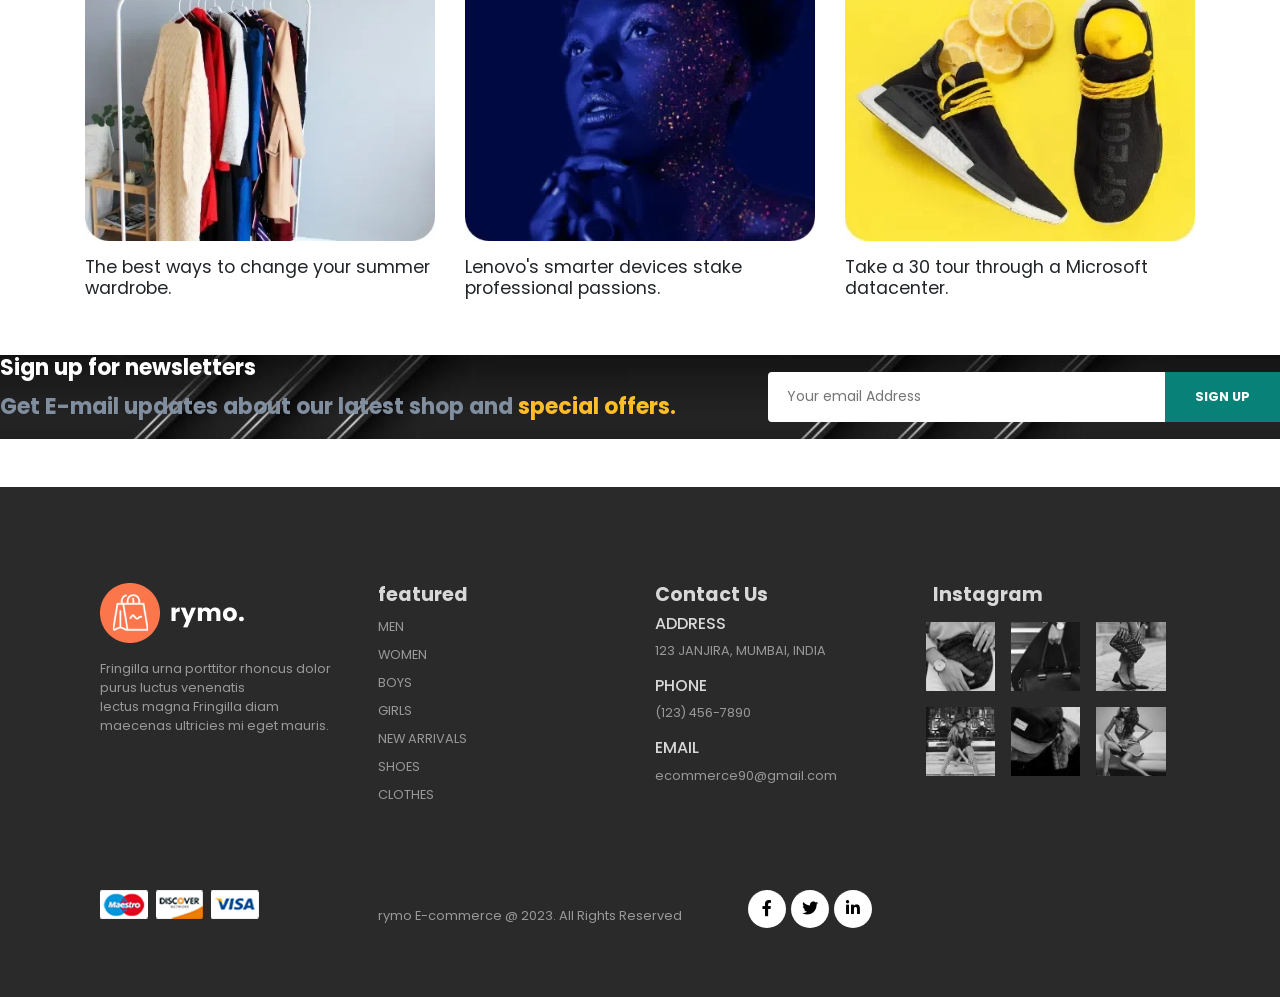
<file: blog.html>
<!DOCTYPE html>
<html lang="en">

    <head>
        <meta charset="UTF-8">
        <meta http-equiv="X-UA-Compatible" content="IE=edge">
        <meta name="viewport" content="width=device-width, initial-scale=1.0">
        <title>Blog</title>

        <link rel="stylesheet" href="https://stackpath.bootstrapcdn.com/bootstrap/4.1.3/css/bootstrap.min.css"
            integrity="sha384-MCw98/SFnGE8fJT3GXwEOngsV7Zt27NXFoaoApmYm81iuXoPkFOJwJ8ERdknLPMO" crossorigin="anonymous">

        <link rel="stylesheet" href="https://pro.fontawesome.com/releases/v5.10.0/css/all.css" />

        <link rel="stylesheet" href="style.css">
    </head>

    <body>

        <nav class="navbar navbar-expand-lg navbar-light bg-white py-3 fixed-top">
            <div class="container">
              <img src="img/logo1.png" alt="">
              <button class="navbar-toggler" type="button" data-bs-toggle="collapse" data-bs-target="#navbarSupportedContent" aria-controls="navbarSupportedContent" aria-expanded="false" aria-label="Toggle navigation">
                <span<i id="bar" class="fas fa-bars"></i></span>
              </button>
              <div class="collapse navbar-collapse" id="navbarSupportedContent">
                <ul class="navbar-nav ml-auto">
                  
                    <li class="nav-item">
                        <a class="nav-link active" href="index.html">Home</a>
                    </li>
                    <li class="nav-item">
                        <a class="nav-link" href="shop.html">Shop</a>
                    </li>
                    <li class="nav-item">
                        <a class="active" href="blog.html">Blog</a>
                    </li>
                    <li class="nav-item">
                        <a class="nav-link" href="about.html">About</a>
                    </li>
                    <li class="nav-item">
                        <a class="nav-link" href="contact.html">Contact us</a>
                    </li>
                    <li class="nav-item">
                        <a href="search.html"><i class="fa fa-search" aria-hidden="true"></i></a>
                        <a href="cart.html"><i class="fa fa-shopping-bag" aria-hidden="true"></i></a>
                        <!-- <i class="fa fa-shopping-bag" aria-hidden="true"></i> -->
                      </li>
                </div>
            </div>
        </nav>

        <section id="blog-home" class="pt-5 mt-5 container">
                <h2 class="font-weight-bold pt-5">Blogs</h2>
                <hr>
          </section>

          <section id="blog-container" class="container pt-5 ">
            <div class="row">
                <div class="post col-lg-6 col-md-6 col-12 pb-5">
                    <div class="post-img">
                        <img class="img-fluid w-100" src="img/blog/1.jpg" alt="">
                    </div>
                    <h3 class="text-center font-weight-normal pt-3">The best ways to change your summer wardrobe into Autumn wardrobe.</h3>
                    <p class="text-center">Jan 23, 2023</p>
                </div>
                <div class="post col-lg-6 col-md-6 col-12 pb-5">
                    <div class="post-img">
                        <img class="img-fluid w-100" src="img/blog/2.jpg" alt="">
                    </div>
                    <h3 class="text-center font-weight-normal pt-3">Men's Fashion in leather.</h3>
                    <p class="text-center">Jan 12, 2023</p>
                </div>
                <div class="post col-lg-6 col-md-6 col-12 pb-5">
                    <div class="post-img">
                        <img class="img-fluid w-100" src="img/blog/3.jpg" alt="">
                    </div>
                    <h3 class="text-center font-weight-normal pt-3">Diyer and TV host Trisha Hershberger's journey through gaming keeps evolving.</h3>
                    <p class="text-center">Jan 28, 2023</p>
                </div>
                <div class="post col-lg-6 col-md-6 col-12 pb-5">
                    <div class="post-img">
                        <img class="img-fluid w-100" src="img/blog/4.jpg" alt="">
                    </div>
                    <h3 class="text-center font-weight-normal pt-3">The best ways to change your summer wardrobe into Autumn wardrobe.</h3>
                    <p class="text-center">Jan 13, 2023</p>
                </div>
                
                <div class="col-lg-12 col-md-12 col-12 pb-5">
                    <div class="post-img">
                        <img class="img-fluid w-100" src="img/blog/banner.webp" alt="">
                    </div>
                </div>


                <div class="post col-lg-4 col-md-6 col-12 pb-5">
                    <div class="post-img">
                        <img class="img-fluid w-100" src="img/blog/1.webp" alt="">
                    </div>
                    <h4 class="font-weight-normal pt-3">The best ways to change your summer wardrobe.</h4>
                </div>

                <div class="post col-lg-4 col-md-6 col-12 pb-5">
                    <div class="post-img">
                        <img class="img-fluid w-100" src="img/blog/2.webp" alt="">
                    </div>
                    <h4 class="font-weight-normal pt-3">Lenovo's smarter devices stake professional passions.</h4>
                </div>

                <div class="post col-lg-4 col-md-6 col-12 pb-5">
                    <div class="post-img">
                        <img class="img-fluid w-100" src="img/blog/3.webp" alt="">
                    </div>
                    <h4 class="font-weight-normal pt-3">Take a 30 tour through a Microsoft datacenter.</h4>
                </div>


                
            </div>
          </section>

          <section id="newsletter" class="section-p1 section-m1">
            <div class="newstext">
                <h4>Sign up for newsletters</h4>
                <p>Get E-mail updates about our latest shop and <span>special offers.</span></p>
            </div>
            <div class="form">
                <input type="text" placeholder="Your email Address">
                <button class="normal">Sign up</button>
            </div>
    
        </section>




        <footer class="mt-5 py-5">
            <div class="row container mx-auto pt-5">
                <div class="footer-one col-lg-3 col-md-6 col-12">
                <img src="img/logo2.png" alt="">
                <p class="pt-3">Fringilla urna porttitor rhoncus dolor purus luctus venenatis<br>lectus magna
                    Fringilla diam maecenas ultricies mi eget mauris.
                </p>
            </div>
            <div class="footer-one col-lg-3 col-md-6 col-12 mb-3">
                <h5 class="pd-2">featured</h5>
                <ul class="text-uppercase list-unstyled">
                    <li><a href="a">men</a></li>
                    <li><a href="a">women</a></li>
                    <li><a href="a">boys</a></li>
                    <li><a href="a">girls</a></li>
                    <li><a href="a">new arrivals</a></li>
                    <li><a href="a">shoes</a></li>
                    <li><a href="a">clothes</a></li>
                </ul>
            </div>
            <div class="footer-one col-lg-3 col-md-6 col-12 mb-3">
                <h5 class="pd-2">Contact Us</h5>
                <div>
                    <h6 class="text-uppercase">Address</h6>
                    <p>123 JANJIRA, MUMBAI, INDIA</p>
                </div>
                <div>
                    <h6 class="text-uppercase">Phone</h6>
                    <p>(123) 456-7890</p>
                </div>
                <div>
                    <h6 class="text-uppercase">Email</h6>
                    <p>ecommerce90@gmail.com</p>
                </div>
            </div>
            <div class="footer-one col-lg-3 col-md-6 col-12">
                <h5 class="pd-2">Instagram</h5>
                <div class="row">
                    <img class="img-fluid w-25 h-100 m-2" src="img/insta/1.jpg" alt="">
                    <img class="img-fluid w-25 h-100 m-2" src="img/insta/2.jpg" alt="">
                    <img class="img-fluid w-25 h-100 m-2" src="img/insta/3.jpg" alt="">
                    <img class="img-fluid w-25 h-100 m-2" src="img/insta/4.jpg" alt="">
                    <img class="img-fluid w-25 h-100 m-2" src="img/insta/5.jpg" alt="">
                    <img class="img-fluid w-25 h-100 m-2" src="img/insta/6.jpg" alt="">
                    
                </div>
            </div>
        </div>
    
        <div class="copyright mt-5">
            <div class="row container mx-auto">
                <div class="col-lg-3 col-md-6 col-12 mb-4">
                   <img src="img/payment.png" alt="">
                </div> 
                <div class="col-lg-4 col-md-6 col-12 text-nowrap mb-2">
                    <p class="pt-3">rymo E-commerce @ 2023. All Rights Reserved</p>
                </div> 
                <div class="col-lg-4 col-md-6 col-12">
                    <a href="#"><i class="fab fa-facebook-f"></i></a>
                    <a href="#"><i class="fab fa-twitter"></i></a>
                    <a href="#"><i class="fab fa-linkedin-in"></i></a>
                 </div>   
            </div>
        </div>
    
        </footer>


        <script src="https://cdn.jsdelivr.net/npm/@popperjs/core@2.9.1/dist/umd/popper.min.js"
            integrity="sha384-SR1sx49pcuLnqZUnnPwx6FCym0wLsk5JZuNx2bPPENzswTNFaQU1RDvt3wT4gWFG"
            crossorigin="anonymous"></script>
        <script src="https://cdn.jsdelivr.net/npm/bootstrap@5.0.0-beta3/dist/js/bootstrap.min.js"
            integrity="sha384-j0CNLUeiqtyaRmlzUHCPZ+Gy5fQu0dQ6eZ/xAww941Ai1SxSY+0EQqNXNE6DZiVc"
            crossorigin="anonymous"></script>
    </body>

</html>
</file>
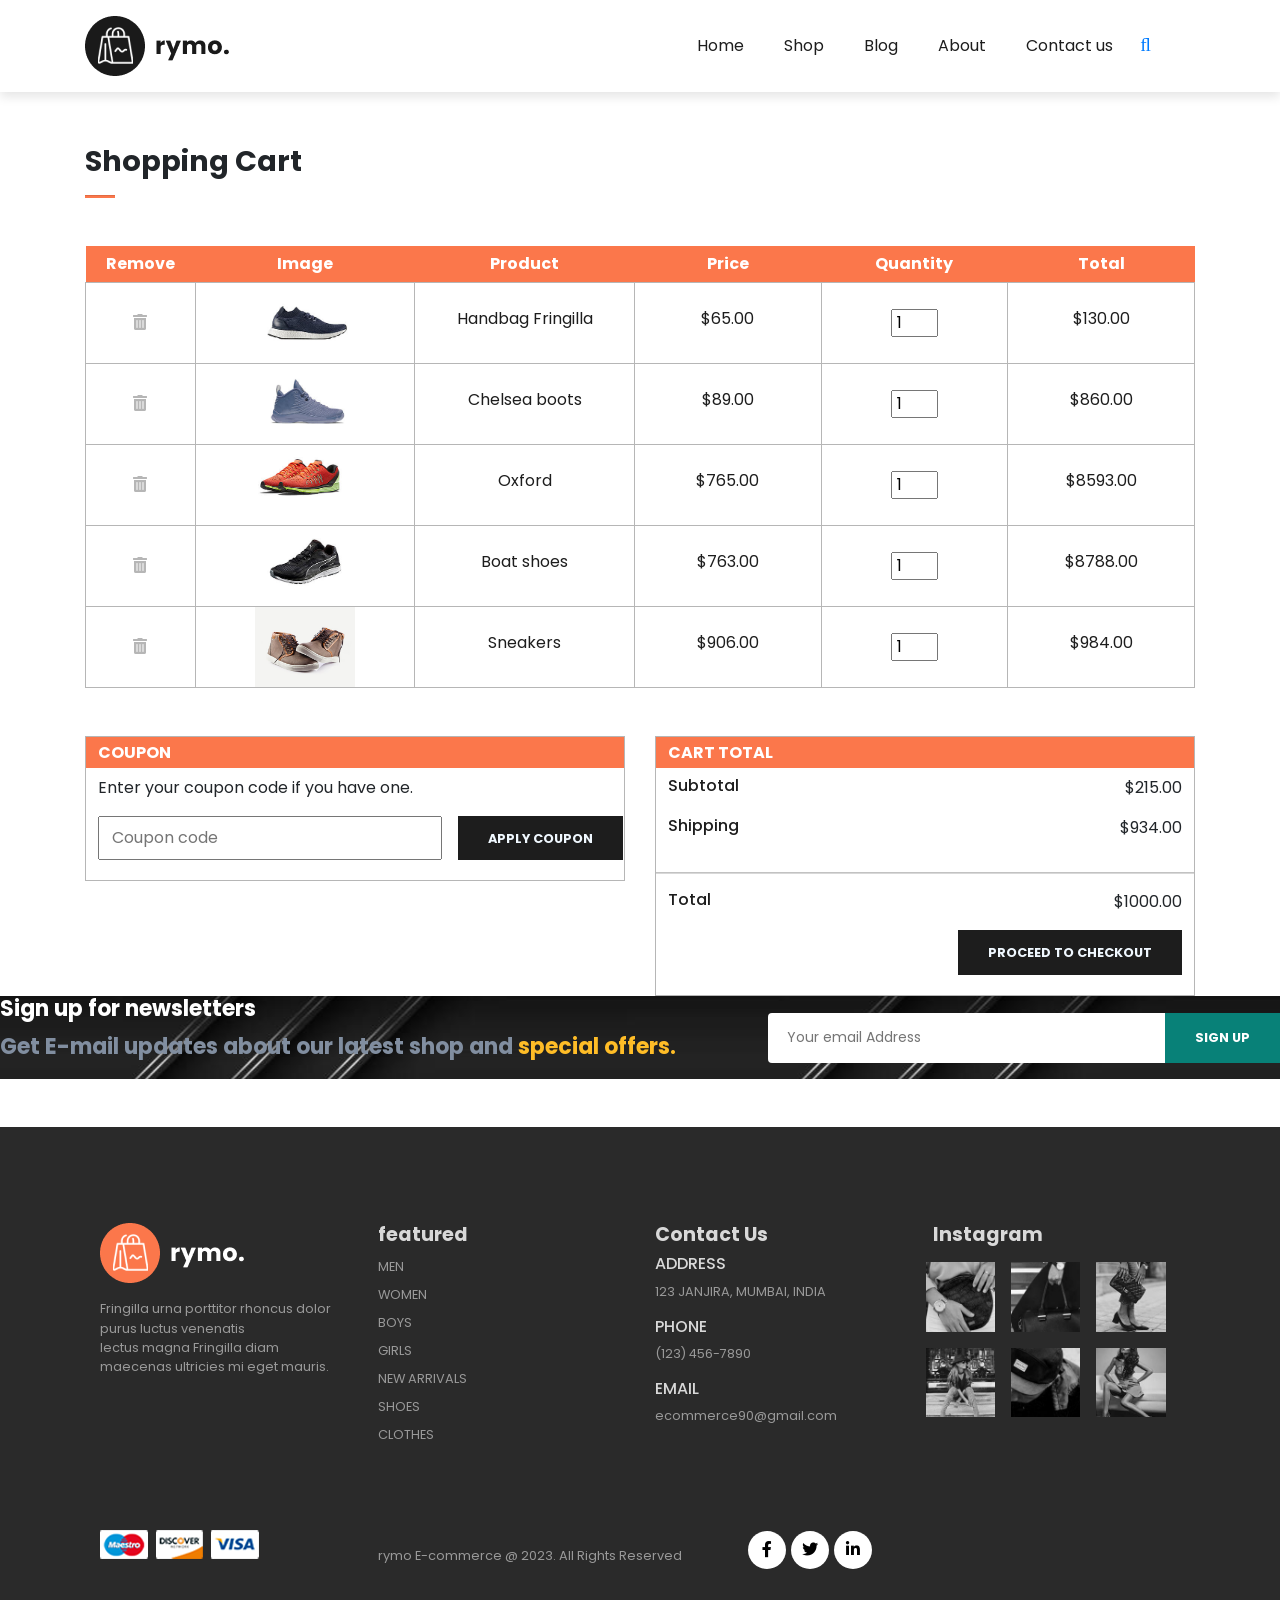
<file: cart.html>
<!DOCTYPE html>
<html lang="en">

    <head>
        <meta charset="UTF-8">
        <meta http-equiv="X-UA-Compatible" content="IE=edge">
        <meta name="viewport" content="width=device-width, initial-scale=1.0">
        <title>Cart</title>

        <link rel="stylesheet" href="https://stackpath.bootstrapcdn.com/bootstrap/4.1.3/css/bootstrap.min.css"
            integrity="sha384-MCw98/SFnGE8fJT3GXwEOngsV7Zt27NXFoaoApmYm81iuXoPkFOJwJ8ERdknLPMO" crossorigin="anonymous">

        <link rel="stylesheet" href="https://pro.fontawesome.com/releases/v5.10.0/css/all.css" />

        <link rel="stylesheet" href="style.css">
    </head>

    <body>


        <nav class="navbar navbar-expand-lg navbar-light bg-white py-3 fixed-top">
            <div class="container">
              <img src="img/logo1.png" alt="">
              <button class="navbar-toggler" type="button" data-bs-toggle="collapse" data-bs-target="#navbarSupportedContent" aria-controls="navbarSupportedContent" aria-expanded="false" aria-label="Toggle navigation">
                <span<i id="bar" class="fas fa-bars"></i></span>
              </button>
              <div class="collapse navbar-collapse" id="navbarSupportedContent">
                <ul class="navbar-nav ml-auto">
                  
                    <li class="nav-item">
                        <a class="nav-link" href="index.html">Home</a>
                    </li>
                    <li class="nav-item">
                        <a class="nav-link" href="shop.html">Shop</a>
                    </li>
                    <li class="nav-item">
                        <a class="nav-link" href="blog.html">Blog</a>
                    </li>
                    <li class="nav-item">
                        <a class="nav-link" href="about.html">About</a>
                    </li>
                    <li class="nav-item">
                        <a class="nav-link" href="contact.html">Contact us</a>
                    </li>
                    <li class="nav-item">
                        <a href="search.html"><i class="fa fa-search" aria-hidden="true"></i></a>
                        <a class="active" href="cart.html"><i class="fa fa-shopping-bag" aria-hidden="true"></i></a>
                    </li>
                </div>
            </div>
        </nav>

        <section id="blog-home" class="pt-5 mt-5 container">
            <h2 class="font-weight-bold pt-5">Shopping Cart</h2>
            <hr
            >
        </section>

        <section id="cart-container" class="container my-5">
            <table width="100%">
                <thead>
                    <tr>
                        <td>Remove</td>
                        <td>Image</td>
                        <td>Product</td>
                        <td>Price</td>
                        <td>Quantity</td>
                        <td>Total</td>
                    </tr>
                </thead>

                <tbody>
                    <tr>
                        <td><a href="#"><i class="fas fa-trash-alt"></i></a></td>
                        <td><img src="img/shoes/1.jpg" alt=""></td>
                        <td>
                            <h5>Handbag Fringilla</h5>
                        </td>
                        <td>
                            <h5>$65.00</h5>
                        </td>
                        <td>
                            <input class="w-25 pl-1" value="1" type="number">
                        </td>
                        <td>
                            <h5>$130.00</h5>
                        </td>
                    </tr>
                    <tr>
                        <td><a href="#"><i class="fas fa-trash-alt"></i></a></td>
                        <td><img src="img/shoes/2.jpg" alt=""></td>
                        <td>
                            <h5>Chelsea boots</h5>
                        </td>
                        <td>
                            <h5>$89.00</h5>
                        </td>
                        <td>
                            <input class="w-25 pl-1" value="1" type="number">
                        </td>
                        <td>
                            <h5>$860.00</h5>
                        </td>
                    </tr>
                    <tr>
                        <td><a href="#"><i class="fas fa-trash-alt"></i></a></td>
                        <td><img src="img/shoes/3.jpg" alt=""></td>
                        <td>
                            <h5>Oxford</h5>
                        </td>
                        <td>
                            <h5>$765.00</h5>
                        </td>
                        <td>
                            <input class="w-25 pl-1" value="1" type="number">
                        </td>
                        <td>
                            <h5>$8593.00</h5>
                        </td>
                    </tr>
                    <tr>
                        <td><a href="#"><i class="fas fa-trash-alt"></i></a></td>
                        <td><img src="img/shoes/4.jpg" alt=""></td>
                        <td>
                            <h5>Boat shoes</h5>
                        </td>
                        <td>
                            <h5>$763.00</h5>
                        </td>
                        <td>
                            <input class="w-25 pl-1" value="1" type="number">
                        </td>
                        <td>
                            <h5>$8788.00</h5>
                        </td>
                    </tr>
                    <tr>
                        <td><a href="#"><i class="fas fa-trash-alt"></i></a></td>
                        <td><img src="img/shoes/5.jpg" alt=""></td>
                        <td>
                            <h5>Sneakers</h5>
                        </td>
                        <td>
                            <h5>$906.00</h5>
                        </td>
                        <td>
                            <input class="w-25 pl-1" value="1" type="number">
                        </td>
                        <td>
                            <h5>$984.00</h5>
                        </td>
                    </tr>
                    
                </tbody>

            </table>

        </section>

        <section id="cart-buttom" class="container">
            <div class="row">
                <div class="coupon col-lg-6 col-md-6 col-12 mb-4">
                    <div>
                        <h5>COUPON</h5>
                        <P>Enter your coupon code if you have one.</P>
                        <input type="text" placeholder="Coupon code">
                        <button>APPLY COUPON</button>
                    </div>
                </div>
                <div class="total col-lg-6 col-md-6 col-12">
                    <div>
                        <h5>CART TOTAL</h5>
                        <div class="d-flex justify-content-between">
                            <h6>Subtotal</h6>
                            <p>$215.00</p>
                        </div>
                        <div class="d-flex justify-content-between">
                            <h6>Shipping</h6>
                            <p>$934.00</p>
                        </div>
                        <hr class="second-hr">
                        <div class="d-flex justify-content-between">
                            <h6>Total</h6>
                            <p>$1000.00</p>
                        </div>
                        
                        <button class="ml-auto">PROCEED TO CHECKOUT</button>
                    </div>
                </div>
            </div>


        </section>


        <section id="newsletter" class="section-p1 section-m1">
            <div class="newstext">
                <h4>Sign up for newsletters</h4>
                <p>Get E-mail updates about our latest shop and <span>special offers.</span></p>
            </div>
            <div class="form">
                <input type="text" placeholder="Your email Address">
                <button class="normal">Sign up</button>
            </div>
    
        </section> 






        <footer class="mt-5 py-5">
            <div class="row container mx-auto pt-5">
                <div class="footer-one col-lg-3 col-md-6 col-12">
                <img src="img/logo2.png" alt="">
                <p class="pt-3">Fringilla urna porttitor rhoncus dolor purus luctus venenatis<br>lectus magna
                    Fringilla diam maecenas ultricies mi eget mauris.
                </p>
            </div>
            <div class="footer-one col-lg-3 col-md-6 col-12 mb-3">
                <h5 class="pd-2">featured</h5>
                <ul class="text-uppercase list-unstyled">
                    <li><a href="a">men</a></li>
                    <li><a href="a">women</a></li>
                    <li><a href="a">boys</a></li>
                    <li><a href="a">girls</a></li>
                    <li><a href="a">new arrivals</a></li>
                    <li><a href="a">shoes</a></li>
                    <li><a href="a">clothes</a></li>
                </ul>
            </div>
            <div class="footer-one col-lg-3 col-md-6 col-12 mb-3">
                <h5 class="pd-2">Contact Us</h5>
                <div>
                    <h6 class="text-uppercase">Address</h6>
                    <p>123 JANJIRA, MUMBAI, INDIA</p>
                </div>
                <div>
                    <h6 class="text-uppercase">Phone</h6>
                    <p>(123) 456-7890</p>
                </div>
                <div>
                    <h6 class="text-uppercase">Email</h6>
                    <p>ecommerce90@gmail.com</p>
                </div>
            </div>
            <div class="footer-one col-lg-3 col-md-6 col-12">
                <h5 class="pd-2">Instagram</h5>
                <div class="row">
                    <img class="img-fluid w-25 h-100 m-2" src="img/insta/1.jpg" alt="">
                    <img class="img-fluid w-25 h-100 m-2" src="img/insta/2.jpg" alt="">
                    <img class="img-fluid w-25 h-100 m-2" src="img/insta/3.jpg" alt="">
                    <img class="img-fluid w-25 h-100 m-2" src="img/insta/4.jpg" alt="">
                    <img class="img-fluid w-25 h-100 m-2" src="img/insta/5.jpg" alt="">
                    <img class="img-fluid w-25 h-100 m-2" src="img/insta/6.jpg" alt="">
                    
                </div>
            </div>
        </div>
    
        <div class="copyright mt-5">
            <div class="row container mx-auto">
                <div class="col-lg-3 col-md-6 col-12 mb-4">
                   <img src="img/payment.png" alt="">
                </div> 
                <div class="col-lg-4 col-md-6 col-12 text-nowrap mb-2">
                    <p class="pt-3">rymo E-commerce @ 2023. All Rights Reserved</p>
                </div> 
                <div class="col-lg-4 col-md-6 col-12">
                    <a href="#"><i class="fab fa-facebook-f"></i></a>
                    <a href="#"><i class="fab fa-twitter"></i></a>
                    <a href="#"><i class="fab fa-linkedin-in"></i></a>
                 </div>   
            </div>
        </div>
    
        </footer>


        <script src="https://cdn.jsdelivr.net/npm/@popperjs/core@2.9.1/dist/umd/popper.min.js"
            integrity="sha384-SR1sx49pcuLnqZUnnPwx6FCym0wLsk5JZuNx2bPPENzswTNFaQU1RDvt3wT4gWFG"
            crossorigin="anonymous"></script>
        <script src="https://cdn.jsdelivr.net/npm/bootstrap@5.0.0-beta3/dist/js/bootstrap.min.js"
            integrity="sha384-j0CNLUeiqtyaRmlzUHCPZ+Gy5fQu0dQ6eZ/xAww941Ai1SxSY+0EQqNXNE6DZiVc"
            crossorigin="anonymous"></script>
    </body>

</html>
</file>
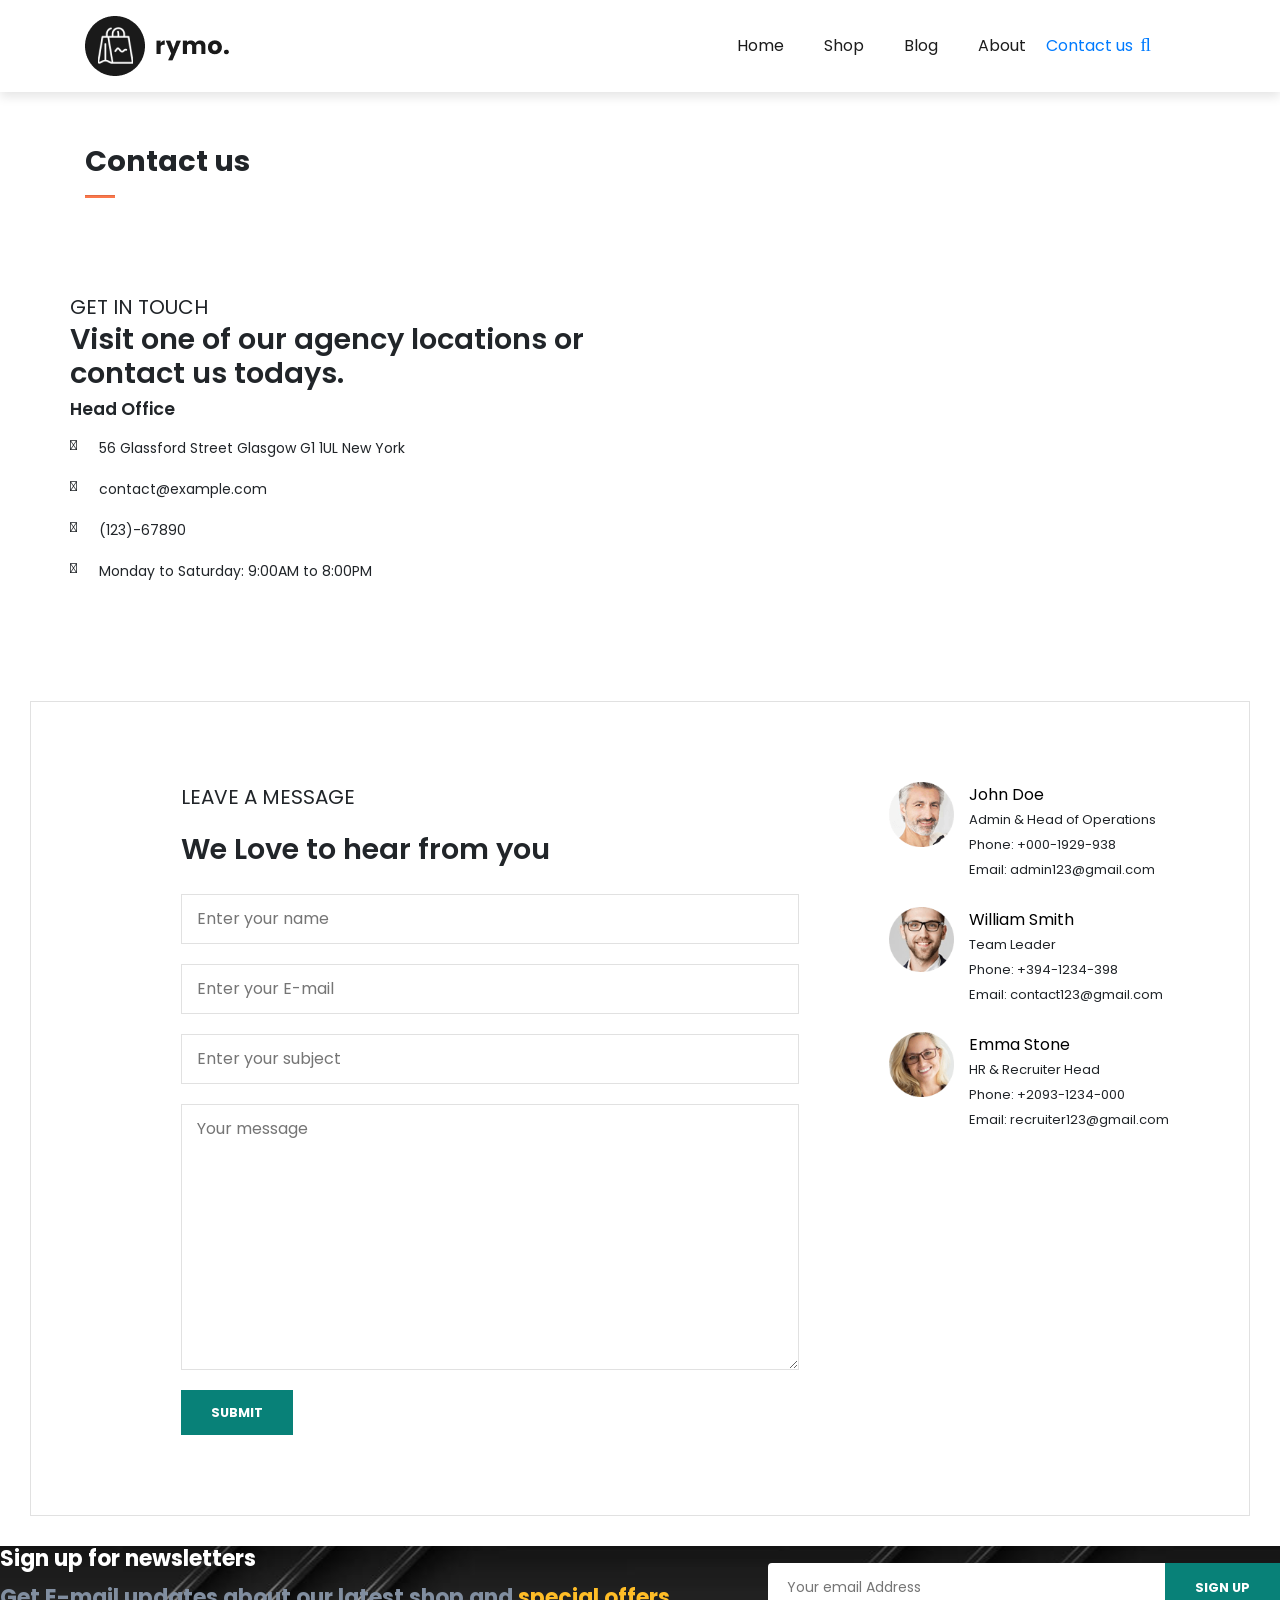
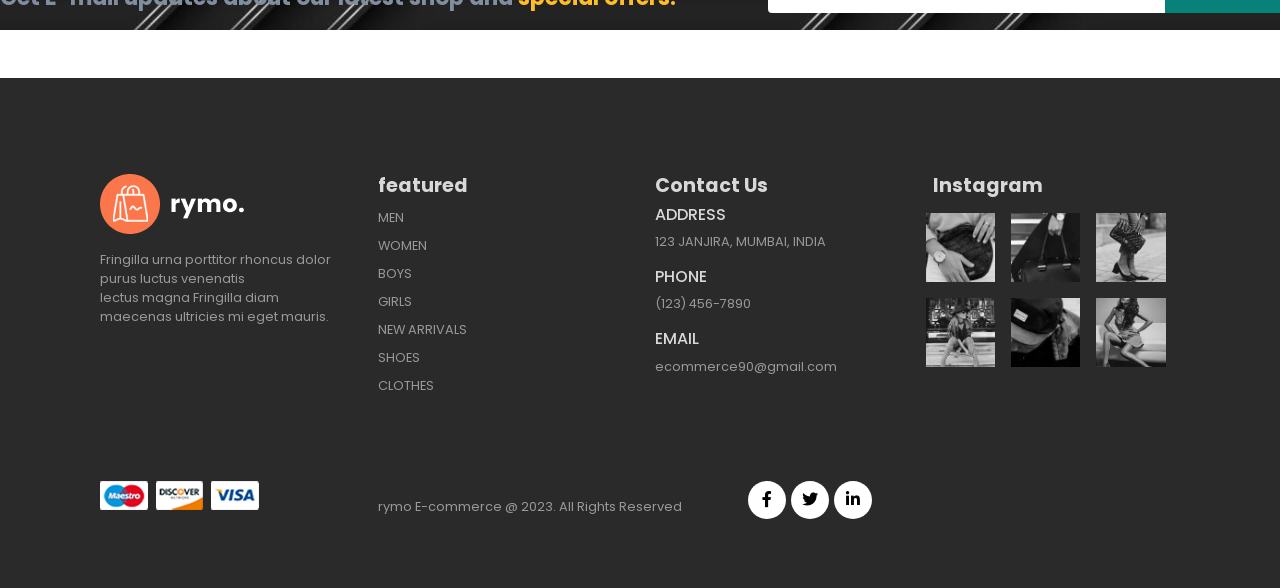
<file: contact.html>
<!DOCTYPE html>
<html lang="en">

    <head>
        <meta charset="UTF-8">
        <meta http-equiv="X-UA-Compatible" content="IE=edge">
        <meta name="viewport" content="width=device-width, initial-scale=1.0">
        <title>contact us</title>

        <link rel="stylesheet" href="https://stackpath.bootstrapcdn.com/bootstrap/4.1.3/css/bootstrap.min.css"
            integrity="sha384-MCw98/SFnGE8fJT3GXwEOngsV7Zt27NXFoaoApmYm81iuXoPkFOJwJ8ERdknLPMO" crossorigin="anonymous">

        <link rel="stylesheet" href="https://pro.fontawesome.com/releases/v5.10.0/css/all.css" />

        <link rel="stylesheet" href="style.css">
    </head>

    <body>

        <nav class="navbar navbar-expand-lg navbar-light bg-white py-3 fixed-top">
            <div class="container">
              <img src="img/logo1.png" alt="">
              <button class="navbar-toggler" type="button" data-bs-toggle="collapse" data-bs-target="#navbarSupportedContent" aria-controls="navbarSupportedContent" aria-expanded="false" aria-label="Toggle navigation">
                <span<i id="bar" class="fas fa-bars"></i></span>
              </button>
              <div class="collapse navbar-collapse" id="navbarSupportedContent">
                <ul class="navbar-nav ml-auto">
                  
                    <li class="nav-item">
                        <a class="nav-link active" href="index.html">Home</a>
                    </li>
                    <li class="nav-item">
                        <a class="nav-link" href="shop.html">Shop</a>
                    </li>
                    <li class="nav-item">
                        <a class="nav-link" href="blog.html">Blog</a>
                    </li>
                    <li class="nav-item">
                        <a class="nav-link" href="about.html">About</a>
                    </li>
                    <li class="nav-item">
                        <a class="active" href="contact.html">Contact us</a>
                    </li>
                    <li class="nav-item">
                        <a href="search.html"><i class="fa fa-search" aria-hidden="true"></i></a>
                        <a href="cart.html"><i class="fa fa-shopping-bag" aria-hidden="true"></i></a>
                        <!-- <i class="fa fa-shopping-bag" aria-hidden="true"></i> -->
                      </li>
                </div>
            </div>
        </nav>


        <section id="page-header" class="abput-header pt-5 mt-5 container">
            <h2 class="font-weight-bold pt-5">Contact us</h2>
            <hr>
        </section> 

        <section id="contact-details" class="section-p1">
            <div class="details">
                <span>GET IN TOUCH</span>
                <h2>Visit one of our agency locations or contact us todays.</h2>
               
                <h4>Head Office</h4>
                
                <div>
                    <li>
                        <i class="fal fa-map"></i>
                        <p>56 Glassford Street Glasgow G1 1UL New York </p>
                    </li>
                    <li>
                        <i class="fal fa-envelope"></i>
                        <p>contact@example.com </p>
                    </li>
                    <li>
                        <i class="fal fa-phone-alt"></i>
                        <p>(123)-67890</p>
                    </li>
                    <li>
                        <i class="fal fa-clock"></i>
                        <p>Monday to Saturday: 9:00AM to 8:00PM</p>
                    </li>
                </div>
            </div>
            <div class="map">
                <iframe src="https://www.google.com/maps/embed?pb=!1m18!1m12!1m3!1d241316.67292644485!2d72.71637190093988!3d19.082502005909245!2m3!1f0!2f0!3f0!3m2!1i1024!2i768!4f13.1!3m3!1m2!1s0x3be7c6306644edc1%3A0x5da4ed8f8d648c69!2sMumbai%2C%20Maharashtra!5e0!3m2!1sen!2sin!4v1711971788616!5m2!1sen!2sin" width="600" height="450" style="border:0;" allowfullscreen="" loading="lazy" referrerpolicy="no-referrer-when-downgrade"></iframe>
            </div>
        </section>

        <section id="form-details">
            <form action="">
                <span>LEAVE A MESSAGE</span>
                <h2>We Love to hear from you</h2>
                <input type="text" placeholder="Enter your name">
                <input type="text" placeholder="Enter your E-mail">
                <input type="text" placeholder="Enter your subject">
                <textarea name="" id="" cols="30" rows="10" placeholder="Your message"></textarea>
                <button class="normal">Submit</button>
            </form>

            <div class="people">
                <div>
                    <img src="img/people/1.png" alt="">
                    <p><span>John Doe</span>Admin & Head of Operations<br>Phone: +000-1929-938<br>Email: admin123@gmail.com</p>
                </div>
                <div>
                    <img src="img/people/2.png" alt="">
                    <p><span>William Smith</span>Team Leader<br>Phone: +394-1234-398<br>Email: contact123@gmail.com</p>
                </div>
                <div>
                    <img src="img/people/3.png" alt="">
                    <p><span>Emma Stone</span>HR & Recruiter Head<br>Phone: +2093-1234-000<br>Email: recruiter123@gmail.com</p>
                </div>

            </div>
        </section>


      

    

    <section id="newsletter" class="section-p1 section-m1">
        <div class="newstext">
            <h4>Sign up for newsletters</h4>
            <p>Get E-mail updates about our latest shop and <span>special offers.</span></p>
        </div>
        <div class="form">
            <input type="text" placeholder="Your email Address">
            <button class="normal">Sign up</button>
        </div>

    </section>
        

         



        <footer class="mt-5 py-5">
            <div class="row container mx-auto pt-5">
                <div class="footer-one col-lg-3 col-md-6 col-12">
                <img src="img/logo2.png" alt="">
                <p class="pt-3">Fringilla urna porttitor rhoncus dolor purus luctus venenatis<br>lectus magna
                    Fringilla diam maecenas ultricies mi eget mauris.
                </p>
            </div>
            <div class="footer-one col-lg-3 col-md-6 col-12 mb-3">
                <h5 class="pd-2">featured</h5>
                <ul class="text-uppercase list-unstyled">
                    <li><a href="a">men</a></li>
                    <li><a href="a">women</a></li>
                    <li><a href="a">boys</a></li>
                    <li><a href="a">girls</a></li>
                    <li><a href="a">new arrivals</a></li>
                    <li><a href="a">shoes</a></li>
                    <li><a href="a">clothes</a></li>
                </ul>
            </div>
            <div class="footer-one col-lg-3 col-md-6 col-12 mb-3">
                <h5 class="pd-2">Contact Us</h5>
                <div>
                    <h6 class="text-uppercase">Address</h6>
                    <p>123 JANJIRA, MUMBAI, INDIA</p>
                </div>
                <div>
                    <h6 class="text-uppercase">Phone</h6>
                    <p>(123) 456-7890</p>
                </div>
                <div>
                    <h6 class="text-uppercase">Email</h6>
                    <p>ecommerce90@gmail.com</p>
                </div>
            </div>
            <div class="footer-one col-lg-3 col-md-6 col-12">
                <h5 class="pd-2">Instagram</h5>
                <div class="row">
                    <img class="img-fluid w-25 h-100 m-2" src="img/insta/1.jpg" alt="">
                    <img class="img-fluid w-25 h-100 m-2" src="img/insta/2.jpg" alt="">
                    <img class="img-fluid w-25 h-100 m-2" src="img/insta/3.jpg" alt="">
                    <img class="img-fluid w-25 h-100 m-2" src="img/insta/4.jpg" alt="">
                    <img class="img-fluid w-25 h-100 m-2" src="img/insta/5.jpg" alt="">
                    <img class="img-fluid w-25 h-100 m-2" src="img/insta/6.jpg" alt="">
                    
                </div>
            </div>
        </div>
    
        <div class="copyright mt-5">
            <div class="row container mx-auto">
                <div class="col-lg-3 col-md-6 col-12 mb-4">
                   <img src="img/payment.png" alt="">
                </div> 
                <div class="col-lg-4 col-md-6 col-12 text-nowrap mb-2">
                    <p class="pt-3">rymo E-commerce @ 2023. All Rights Reserved</p>
                </div> 
                <div class="col-lg-4 col-md-6 col-12">
                    <a href="#"><i class="fab fa-facebook-f"></i></a>
                    <a href="#"><i class="fab fa-twitter"></i></a>
                    <a href="#"><i class="fab fa-linkedin-in"></i></a>
                 </div>   
            </div>
        </div>
    
        </footer>


        <script src="https://cdn.jsdelivr.net/npm/@popperjs/core@2.9.1/dist/umd/popper.min.js"
            integrity="sha384-SR1sx49pcuLnqZUnnPwx6FCym0wLsk5JZuNx2bPPENzswTNFaQU1RDvt3wT4gWFG"
            crossorigin="anonymous"></script>
        <script src="https://cdn.jsdelivr.net/npm/bootstrap@5.0.0-beta3/dist/js/bootstrap.min.js"
            integrity="sha384-j0CNLUeiqtyaRmlzUHCPZ+Gy5fQu0dQ6eZ/xAww941Ai1SxSY+0EQqNXNE6DZiVc"
            crossorigin="anonymous"></script>
    </body>

</html>
</file>
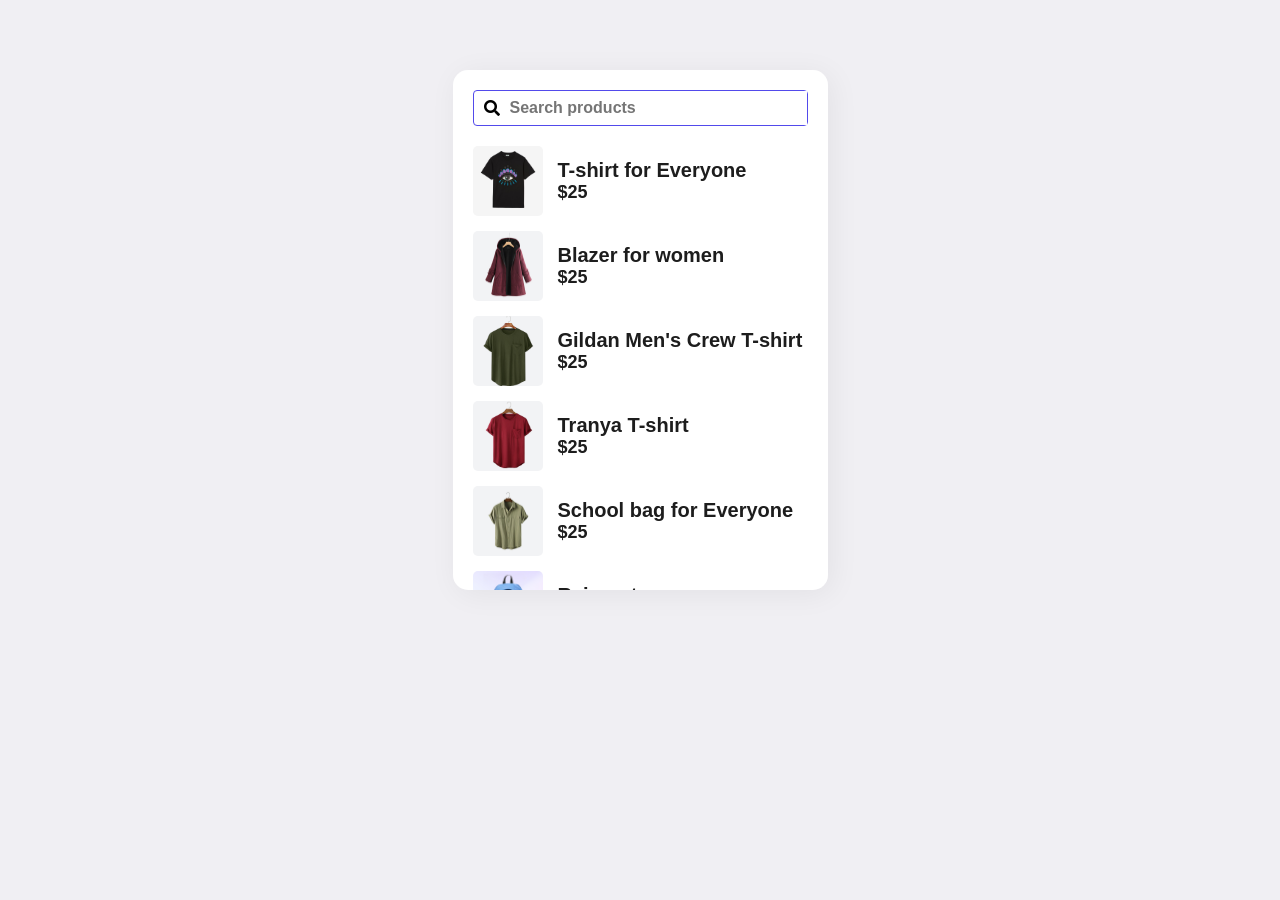
<file: search.html>
<!DOCTYPE html>
<html lang="en">
<head>
    <meta charset="UTF-8">
    <meta name="viewport" content="width=device-width, initial-scale=1.0">
    <title>Search</title>

    <link rel="stylesheet" href="https://pro.fontawesome.com/releases/v5.10.0/css/all.css" />

    <link rel="stylesheet" href="search.css">
</head>
<body>

    
      
    <section class="container">
        <form action="">
            <i class="fas fa-search"></i>
            <input type="text" id="search-item" placeholder="Search products" 
            onkeyup="search()">
        </form>

        <div class="product-list" id="product-list">

            <div class="product">
                <img src="img/clothes/3.jpg" alt="">
                <div class="p-details">
                    <h2>T-shirt for Everyone</h2>
                    <h3>$25</h3>
                </div>
            </div>
            <div class="product">
                <img src="img/shop/6.jpg" alt="">
                <div class="p-details">
                    <h2>Blazer for women</h2>
                    <h3>$25</h3>
                </div>
            </div>
            <div class="product">
                <img src="img/shop/26.jpg" alt="">
                <div class="p-details">
                    <h2>Gildan Men's Crew T-shirt</h2>
                    <h3>$25</h3>
                </div>
            </div>
            <div class="product">
                <img src="img/shop/25.jpg" alt="">
                <div class="p-details">
                    <h2>Tranya T-shirt</h2>
                    <h3>$25</h3>
                </div>
            </div>
            <div class="product">
                <img src="img/shop/23.jpg" alt="">
                <div class="p-details">
                    <h2>School bag for Everyone</h2>
                    <h3>$25</h3>
                </div>
            </div>
            <div class="product">
                <img src="img/shop/22.jpg" alt="">
                <div class="p-details">
                    <h2>Rain-cote</h2>
                    <h3>$25</h3>
                </div>
            </div>
            <div class="product">
                <img src="img/shop/17.jpg" alt="">
                <div class="p-details">
                    <h2>Girl's latest T-shirt</h2>
                    <h3>$25</h3>
                </div>
            </div>
            <div class="product">
                <img src="img/shop/16.jpg" alt="">
                <div class="p-details">
                    <h2>Colorful Cap</h2>
                    <h3>$25</h3>
                </div>
            </div>
            <div class="product">
                <img src="img/shop/15.jpg" alt="">
                <div class="p-details">
                    <h2>Shose for Everyone</h2>
                    <h3>$25</h3>
                </div>
            </div>
            <div class="product">
                <img src="img/shop/14.jpg" alt="">
                <div class="p-details">
                    <h2>Watches</h2>
                    <h3>$25</h3>
                </div>
            </div>
            <div class="product">
                <img src="img/shop/13.jpg" alt="">
                <div class="p-details">
                    <h2>Mansoon Black blazer</h2>
                    <h3>$25</h3>
                </div>
            </div>
            <div class="product">
                <img src="img/shop/11.jpg" alt="">
                <div class="p-details">
                    <h2>Hand-bag for womens</h2>
                    <h3>$25</h3>
                </div>
            </div>
            <div class="product">
                <img src="img/shop/8.jpg" alt="">
                <div class="p-details">
                    <h2>School shose</h2>
                    <h3>$25</h3>
                </div>
            </div>
            <div class="product">
                <img src="img/shop/3.jpg" alt="">
                <div class="p-details">
                    <h2>T-shirt for kids</h2>
                    <h3>$25</h3>
                </div>
            </div>
            <div class="product">
                <img src="img/shop/2.jpg" alt="">
                <div class="p-details">
                    <h2>Trival bag in small/large size</h2>
                    <h3>$25</h3>
                </div>
            </div>
            <div class="product">
                <img src="img/shop/1.jpg" alt="">
                <div class="p-details">
                    <h2>T-shirt for Everyone</h2>
                    <h3>$25</h3>
                </div>
            </div>
            <div class="product">
                <img src="img/shop/9.jpg" alt="">
                <div class="p-details">
                    <h2>T-shirt for Everyone</h2>
                    <h3>$25</h3>
                </div>
            </div>
            <div class="product">
                <img src="img/shop/7.jpg" alt="">
                <div class="p-details">
                    <h2>T-shirt for Everyone</h2>
                    <h3>$25</h3>
                </div>
            </div>


        </div>

    </section>
   
    


    <script src="app.js"></script>
</body>
</html>
</file>
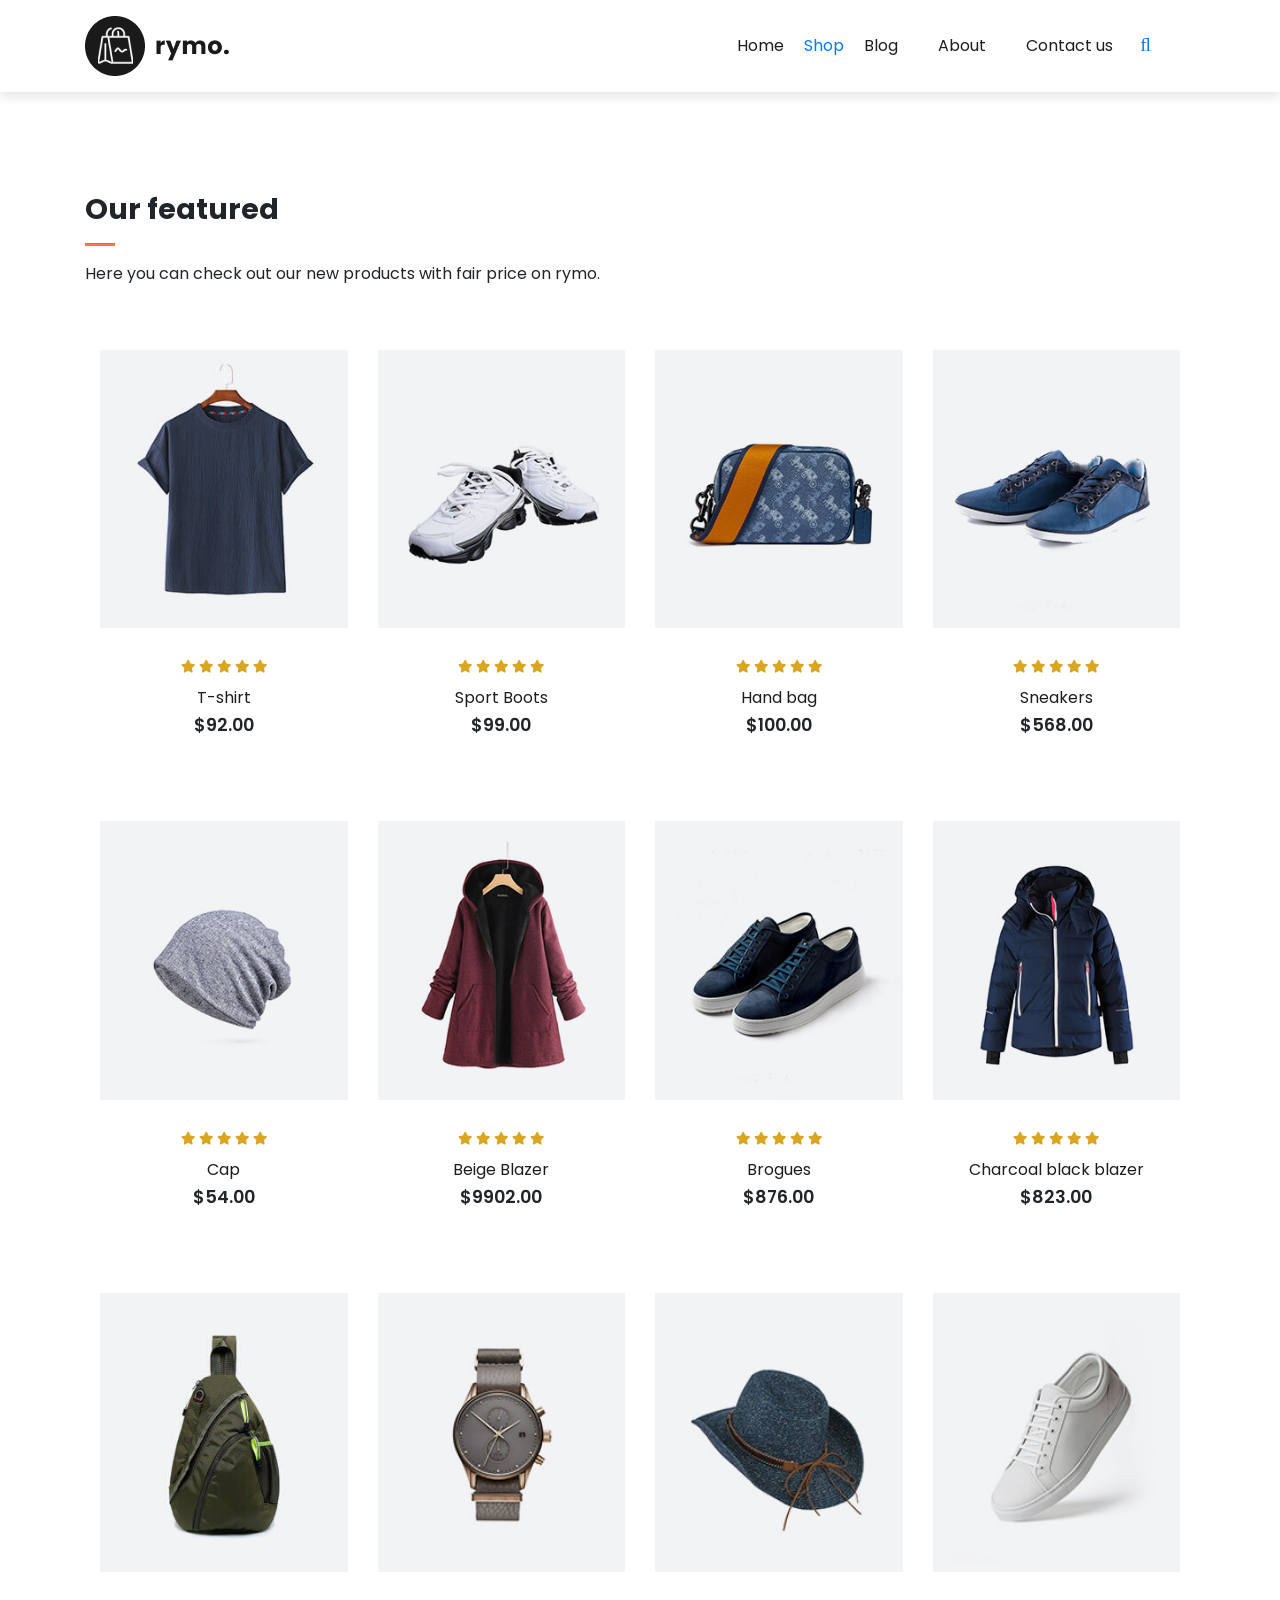
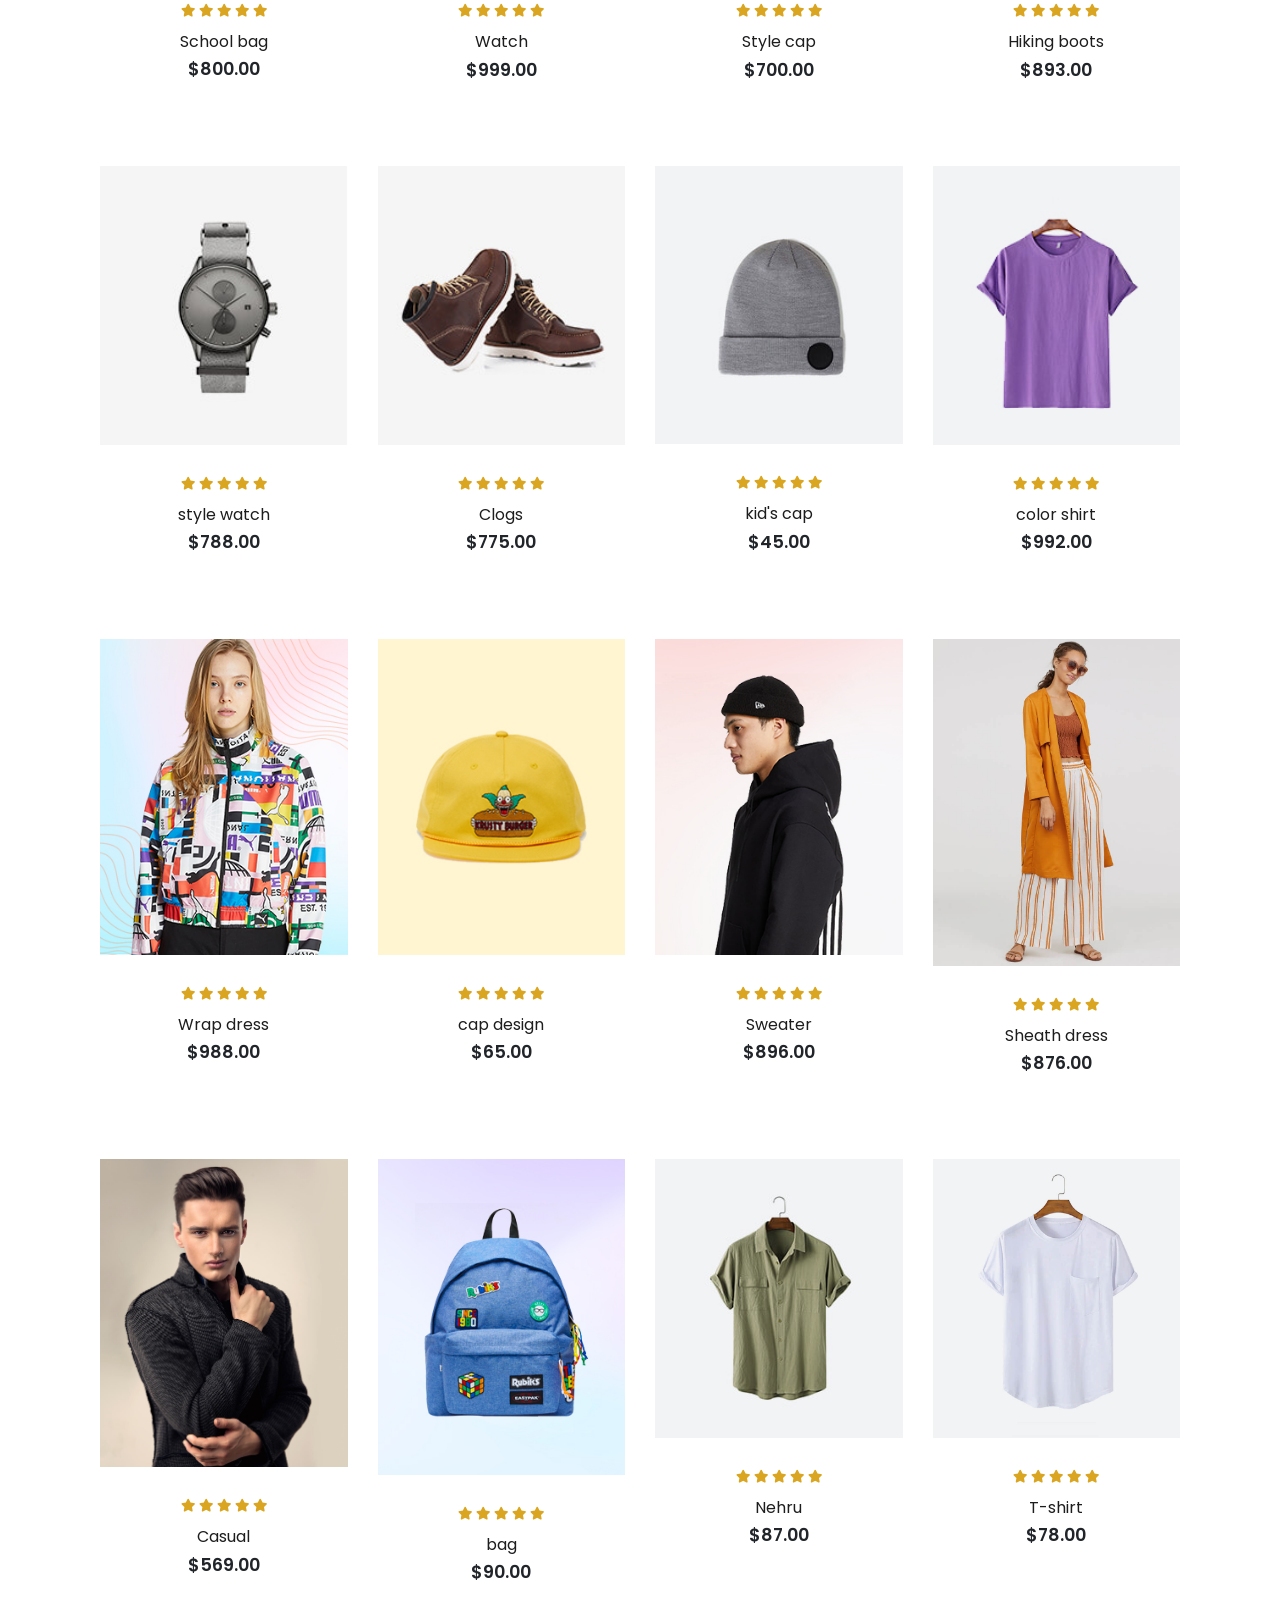
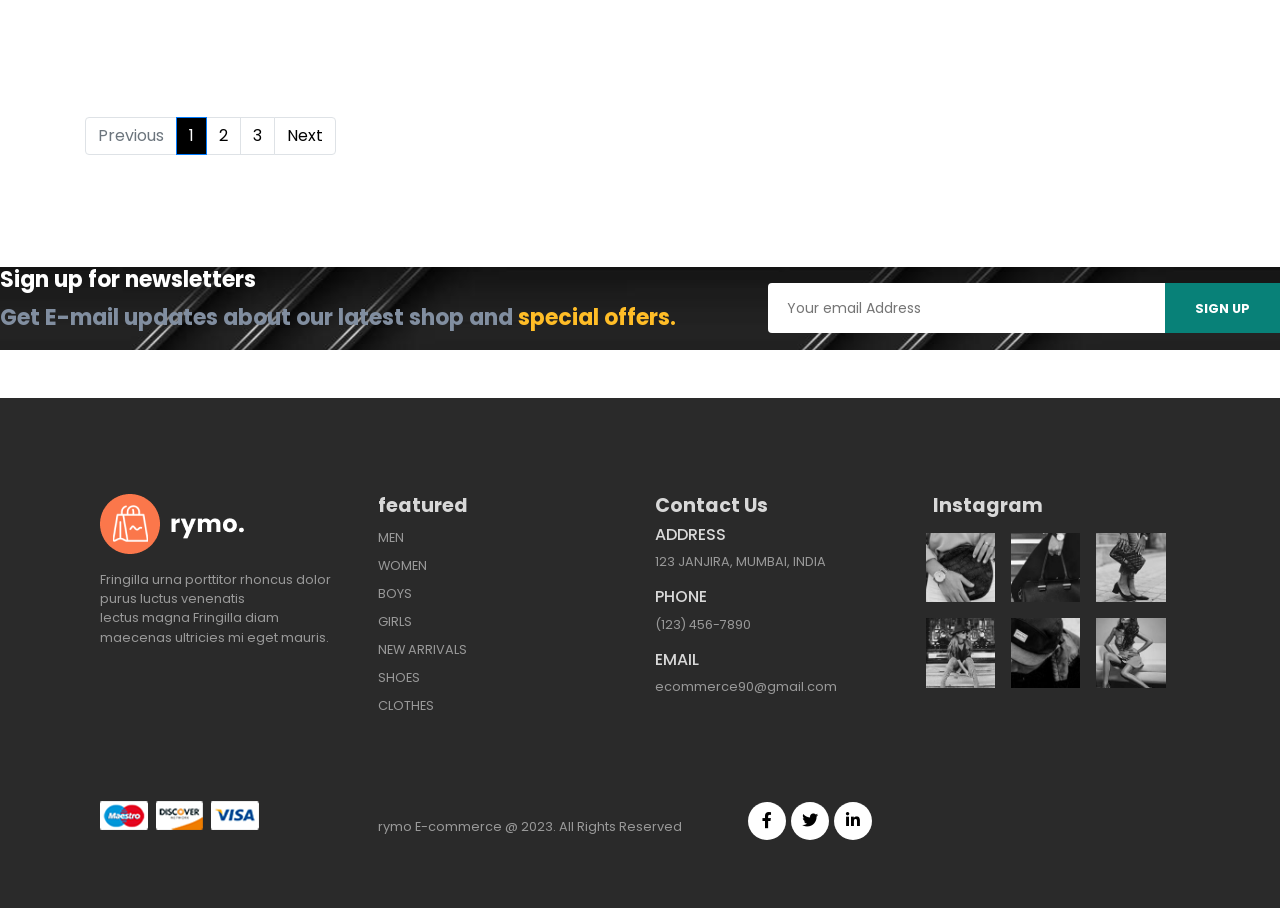
<file: shop.html>
<!DOCTYPE html>
<html lang="en">

    <head>
        <meta charset="UTF-8">
        <meta http-equiv="X-UA-Compatible" content="IE=edge">
        <meta name="viewport" content="width=device-width, initial-scale=1.0">
        <title>Shop</title>

        <link rel="stylesheet" href="https://stackpath.bootstrapcdn.com/bootstrap/4.1.3/css/bootstrap.min.css"
            integrity="sha384-MCw98/SFnGE8fJT3GXwEOngsV7Zt27NXFoaoApmYm81iuXoPkFOJwJ8ERdknLPMO" crossorigin="anonymous">

        <link rel="stylesheet" href="https://pro.fontawesome.com/releases/v5.10.0/css/all.css" />

        <link rel="stylesheet" href="style.css">

        <style>
            /* internal styles */
            .product img{
                width: 100%;
                height: auto;
                box-sizing: border-box;
                object-fit: cover;
            }
            #featured > div.row.mx-auto.container > nav > ul > li.page-item.active > a{
                background-color: black;

            }

            #featured > div.row.mx-auto.container > nav > ul > li:nth-child(n):hover>a{
                background-color: coral;
                color: white;
            }

            .pagination a {
                color: #000;
               

            }
        </style>

    </head>

    <body>

        <nav class="navbar navbar-expand-lg navbar-light bg-white py-3 fixed-top">
            <div class="container">
              <img src="img/logo1.png" alt="">
              <button class="navbar-toggler" type="button" data-bs-toggle="collapse" data-bs-target="#navbarSupportedContent" aria-controls="navbarSupportedContent" aria-expanded="false" aria-label="Toggle navigation">
                <span<i id="bar" class="fas fa-bars"></i></span>
              </button>
              <div class="collapse navbar-collapse" id="navbarSupportedContent">
                <ul class="navbar-nav ml-auto">
                  
                    <li class="nav-item">
                        <a class="nav-link" href="index.html">Home</a>
                    </li>
                    <li class="nav-item">
                        <a class="active" href="#">Shop</a>
                    </li>
                    <li class="nav-item">
                        <a class="nav-link" href="blog.html">Blog</a>
                    </li>
                    <li class="nav-item">
                        <a class="nav-link" href="about.html">About</a>
                    </li>
                    <li class="nav-item">
                        <a class="nav-link" href="contact.html">Contact us</a>
                    </li>
                    <li class="nav-item">
                        <a href="search.html"><i class="fa fa-search" aria-hidden="true"></i></a>
                        <a href="cart.html"><i class="fa fa-shopping-bag" aria-hidden="true"></i></a>
                        <!-- <i class="fa fa-shopping-bag" aria-hidden="true"></i> -->
                      </li>
                </div>
            </div>
        </nav>

        <section id="featured" class="my-5 py-5">
            <div class="container  mt-5 py-5">
                <h2 class="font-weight-bold">Our featured</h2>
            <hr> 
                <p>Here you can check out our new products with fair price on rymo.</p>
            </div>
            <div class="row mx-auto container">
                <div onclick="window.location.href='sproduct.html';" class="product text-center col-lg-3 col-md-4 col-12">
                    <img class="img-fluid mb-3" src="img/shop/1.jpg" alt="">
                    <div class="star">
                        <i class="fas fa-star"></i>
                        <i class="fas fa-star"></i>
                        <i class="fas fa-star"></i>
                        <i class="fas fa-star"></i>
                        <i class="fas fa-star"></i>
                    </div>
                    <h5 class="p-name">T-shirt</h5>
                    <h4 class="p-price">$92.00</h4>
                    <button class="buy-btn">Buy Now</button>
                </div>
                <div class="product text-center col-lg-3 col-md-4 col-12">
                    <img class="img-fluid mb-3" src="img/shop/2.jpg" alt="">
                    <div class="star">
                        <i class="fas fa-star"></i>
                        <i class="fas fa-star"></i>
                        <i class="fas fa-star"></i>
                        <i class="fas fa-star"></i>
                        <i class="fas fa-star"></i>
                    </div>
                    <h5 class="p-name">Sport Boots</h5>
                    <h4 class="p-price">$99.00</h4>
                    <button class="buy-btn">Buy Now</button>
                </div>
                <div class="product text-center col-lg-3 col-md-4 col-12">
                    <img class="img-fluid mb-3" src="img/shop/3.jpg" alt="">
                    <div class="star">
                        <i class="fas fa-star"></i>
                        <i class="fas fa-star"></i>
                        <i class="fas fa-star"></i>
                        <i class="fas fa-star"></i>
                        <i class="fas fa-star"></i>
                    </div>
                    <h5 class="p-name">Hand bag</h5>
                    <h4 class="p-price">$100.00</h4>
                    <button class="buy-btn">Buy Now</button>
                </div>
                <div class="product text-center col-lg-3 col-md-4 col-12">
                    <img class="img-fluid mb-3" src="img/shop/4.jpg" alt="">
                    <div class="star">
                        <i class="fas fa-star"></i>
                        <i class="fas fa-star"></i>
                        <i class="fas fa-star"></i>
                        <i class="fas fa-star"></i>
                        <i class="fas fa-star"></i>
                    </div>
                    <h5 class="p-name">Sneakers</h5>
                    <h4 class="p-price">$568.00</h4>
                    <button class="buy-btn">Buy Now</button>
                </div>

                <div class="product text-center col-lg-3 col-md-4 col-12">
                    <img class="img-fluid mb-3" src="img/shop/5.jpg" alt="">
                    <div class="star">
                        <i class="fas fa-star"></i>
                        <i class="fas fa-star"></i>
                        <i class="fas fa-star"></i>
                        <i class="fas fa-star"></i>
                        <i class="fas fa-star"></i>
                    </div>
                    <h5 class="p-name">Cap</h5>
                    <h4 class="p-price">$54.00</h4>
                    <button class="buy-btn">Buy Now</button>
                </div>
                <div class="product text-center col-lg-3 col-md-4 col-12">
                    <img class="img-fluid mb-3" src="img/shop/6.jpg" alt="">
                    <div class="star">
                        <i class="fas fa-star"></i>
                        <i class="fas fa-star"></i>
                        <i class="fas fa-star"></i>
                        <i class="fas fa-star"></i>
                        <i class="fas fa-star"></i>
                    </div>
                    <h5 class="p-name">Beige Blazer</h5>
                    <h4 class="p-price">$9902.00</h4>
                    <button class="buy-btn">Buy Now</button>
                </div>
                <div class="product text-center col-lg-3 col-md-4 col-12">
                    <img class="img-fluid mb-3" src="img/shop/7.jpg" alt="">
                    <div class="star">
                        <i class="fas fa-star"></i>
                        <i class="fas fa-star"></i>
                        <i class="fas fa-star"></i>
                        <i class="fas fa-star"></i>
                        <i class="fas fa-star"></i>
                    </div>
                    <h5 class="p-name">Brogues</h5>
                    <h4 class="p-price">$876.00</h4>
                    <button class="buy-btn">Buy Now</button>
                </div>
                <div class="product text-center col-lg-3 col-md-4 col-12">
                    <img class="img-fluid mb-3" src="img/shop/8.jpg" alt="">
                    <div class="star">
                        <i class="fas fa-star"></i>
                        <i class="fas fa-star"></i>
                        <i class="fas fa-star"></i>
                        <i class="fas fa-star"></i>
                        <i class="fas fa-star"></i>
                    </div>
                    <h5 class="p-name">Charcoal black blazer</h5>
                    <h4 class="p-price">$823.00</h4>
                    <button class="buy-btn">Buy Now</button>
                </div>

                <div class="product text-center col-lg-3 col-md-4 col-12">
                    <img class="img-fluid mb-3" src="img/shop/9.jpg" alt="">
                    <div class="star">
                        <i class="fas fa-star"></i>
                        <i class="fas fa-star"></i>
                        <i class="fas fa-star"></i>
                        <i class="fas fa-star"></i>
                        <i class="fas fa-star"></i>
                    </div>
                    <h5 class="p-name">School bag</h5>
                    <h4 class="p-price">$800.00</h4>
                    <button class="buy-btn">Buy Now</button>
                </div>
                <div class="product text-center col-lg-3 col-md-4 col-12">
                    <img class="img-fluid mb-3" src="img/shop/10.jpg" alt="">
                    <div class="star">
                        <i class="fas fa-star"></i>
                        <i class="fas fa-star"></i>
                        <i class="fas fa-star"></i>
                        <i class="fas fa-star"></i>
                        <i class="fas fa-star"></i>
                    </div>
                    <h5 class="p-name">Watch</h5>
                    <h4 class="p-price">$999.00</h4>
                    <button class="buy-btn">Buy Now</button>
                </div>
                <div class="product text-center col-lg-3 col-md-4 col-12">
                    <img class="img-fluid mb-3" src="img/shop/11.jpg" alt="">
                    <div class="star">
                        <i class="fas fa-star"></i>
                        <i class="fas fa-star"></i>
                        <i class="fas fa-star"></i>
                        <i class="fas fa-star"></i>
                        <i class="fas fa-star"></i>
                    </div>
                    <h5 class="p-name">Style cap</h5>
                    <h4 class="p-price">$700.00</h4>
                    <button class="buy-btn">Buy Now</button>
                </div>
                <div class="product text-center col-lg-3 col-md-4 col-12">
                    <img class="img-fluid mb-3" src="img/shop/12.jpg" alt="">
                    <div class="star">
                        <i class="fas fa-star"></i>
                        <i class="fas fa-star"></i>
                        <i class="fas fa-star"></i>
                        <i class="fas fa-star"></i>
                        <i class="fas fa-star"></i>
                    </div>
                    <h5 class="p-name">Hiking boots</h5>
                    <h4 class="p-price">$893.00</h4>
                    <button class="buy-btn">Buy Now</button>
                </div>

                <div class="product text-center col-lg-3 col-md-4 col-12">
                    <img class="img-fluid mb-3" src="img/shop/13.jpg" alt="">
                    <div class="star">
                        <i class="fas fa-star"></i>
                        <i class="fas fa-star"></i>
                        <i class="fas fa-star"></i>
                        <i class="fas fa-star"></i>
                        <i class="fas fa-star"></i>
                    </div>
                    <h5 class="p-name">style watch</h5>
                    <h4 class="p-price">$788.00</h4>
                    <button class="buy-btn">Buy Now</button>
                </div>
                <div class="product text-center col-lg-3 col-md-4 col-12">
                    <img class="img-fluid mb-3" src="img/shop/14.jpg" alt="">
                    <div class="star">
                        <i class="fas fa-star"></i>
                        <i class="fas fa-star"></i>
                        <i class="fas fa-star"></i>
                        <i class="fas fa-star"></i>
                        <i class="fas fa-star"></i>
                    </div>
                    <h5 class="p-name">Clogs</h5>
                    <h4 class="p-price">$775.00</h4>
                    <button class="buy-btn">Buy Now</button>
                </div>
                <div class="product text-center col-lg-3 col-md-4 col-12">
                    <img class="img-fluid mb-3" src="img/shop/15.jpg" alt="">
                    <div class="star">
                        <i class="fas fa-star"></i>
                        <i class="fas fa-star"></i>
                        <i class="fas fa-star"></i>
                        <i class="fas fa-star"></i>
                        <i class="fas fa-star"></i>
                    </div>
                    <h5 class="p-name">kid's cap</h5>
                    <h4 class="p-price">$45.00</h4>
                    <button class="buy-btn">Buy Now</button>
                </div>
                <div class="product text-center col-lg-3 col-md-4 col-12">
                    <img class="img-fluid mb-3" src="img/shop/16.jpg" alt="">
                    <div class="star">
                        <i class="fas fa-star"></i>
                        <i class="fas fa-star"></i>
                        <i class="fas fa-star"></i>
                        <i class="fas fa-star"></i>
                        <i class="fas fa-star"></i>
                    </div>
                    <h5 class="p-name">color shirt</h5>
                    <h4 class="p-price">$992.00</h4>
                    <button class="buy-btn">Buy Now</button>
                </div>

                <div class="product text-center col-lg-3 col-md-4 col-12">
                    <img class="img-fluid mb-3" src="img/shop/17.jpg" alt="">
                    <div class="star">
                        <i class="fas fa-star"></i>
                        <i class="fas fa-star"></i>
                        <i class="fas fa-star"></i>
                        <i class="fas fa-star"></i>
                        <i class="fas fa-star"></i>
                    </div>
                    <h5 class="p-name">Wrap dress</h5>
                    <h4 class="p-price">$988.00</h4>
                    <button class="buy-btn">Buy Now</button>
                </div>
                <div class="product text-center col-lg-3 col-md-4 col-12">
                    <img class="img-fluid mb-3" src="img/shop/18.jpg" alt="">
                    <div class="star">
                        <i class="fas fa-star"></i>
                        <i class="fas fa-star"></i>
                        <i class="fas fa-star"></i>
                        <i class="fas fa-star"></i>
                        <i class="fas fa-star"></i>
                    </div>
                    <h5 class="p-name">cap design</h5>
                    <h4 class="p-price">$65.00</h4>
                    <button class="buy-btn">Buy Now</button>
                </div>
                <div class="product text-center col-lg-3 col-md-4 col-12">
                    <img class="img-fluid mb-3" src="img/shop/19.jpg" alt="">
                    <div class="star">
                        <i class="fas fa-star"></i>
                        <i class="fas fa-star"></i>
                        <i class="fas fa-star"></i>
                        <i class="fas fa-star"></i>
                        <i class="fas fa-star"></i>
                    </div>
                    <h5 class="p-name">Sweater</h5>
                    <h4 class="p-price">$896.00</h4>
                    <button class="buy-btn">Buy Now</button>
                </div>
                <div class="product text-center col-lg-3 col-md-4 col-12">
                    <img class="img-fluid mb-3" src="img/shop/20.jpg" alt="">
                    <div class="star">
                        <i class="fas fa-star"></i>
                        <i class="fas fa-star"></i>
                        <i class="fas fa-star"></i>
                        <i class="fas fa-star"></i>
                        <i class="fas fa-star"></i>
                    </div>
                    <h5 class="p-name">Sheath dress</h5>
                    <h4 class="p-price">$876.00</h4>
                    <button class="buy-btn">Buy Now</button>
                </div>

                <div class="product text-center col-lg-3 col-md-4 col-12">
                    <img class="img-fluid mb-3" src="img/shop/21.jpg" alt="">
                    <div class="star">
                        <i class="fas fa-star"></i>
                        <i class="fas fa-star"></i>
                        <i class="fas fa-star"></i>
                        <i class="fas fa-star"></i>
                        <i class="fas fa-star"></i>
                    </div>
                    <h5 class="p-name">Casual</h5>
                    <h4 class="p-price">$569.00</h4>
                    <button class="buy-btn">Buy Now</button>
                </div>
                <div class="product text-center col-lg-3 col-md-4 col-12">
                    <img class="img-fluid mb-3" src="img/shop/22.jpg" alt="">
                    <div class="star">
                        <i class="fas fa-star"></i>
                        <i class="fas fa-star"></i>
                        <i class="fas fa-star"></i>
                        <i class="fas fa-star"></i>
                        <i class="fas fa-star"></i>
                    </div>
                    <h5 class="p-name">bag</h5>
                    <h4 class="p-price">$90.00</h4>
                    <button class="buy-btn">Buy Now</button>
                </div>
                <div class="product text-center col-lg-3 col-md-4 col-12">
                    <img class="img-fluid mb-3" src="img/shop/23.jpg" alt="">
                    <div class="star">
                        <i class="fas fa-star"></i>
                        <i class="fas fa-star"></i>
                        <i class="fas fa-star"></i>
                        <i class="fas fa-star"></i>
                        <i class="fas fa-star"></i>
                    </div>
                    <h5 class="p-name">Nehru </h5>
                    <h4 class="p-price">$87.00</h4>
                    <button class="buy-btn">Buy Now</button>
                </div>
                <div class="product text-center col-lg-3 col-md-4 col-12">
                    <img class="img-fluid mb-3" src="img/shop/24.jpg" alt="">
                    <div class="star">
                        <i class="fas fa-star"></i>
                        <i class="fas fa-star"></i>
                        <i class="fas fa-star"></i>
                        <i class="fas fa-star"></i>
                        <i class="fas fa-star"></i>
                    </div>
                    <h5 class="p-name">T-shirt</h5>
                    <h4 class="p-price">$78.00</h4>
                    <button class="buy-btn">Buy Now</button>
                </div>

                <nav aria-label="...">
                    <ul class="pagination mt-5">
                      <li class="page-item disabled">
                        <a class="page-link">Previous</a>
                      </li>
                      <li class="page-item active"><a class="page-link" href="#">1</a></li>
                      <li class="page-item" aria-current="page">
                        <a class="page-link" href="#">2</a>
                      </li>
                      <li class="page-item"><a class="page-link" href="#">3</a></li>
                      <li class="page-item">
                        <a class="page-link" href="#">Next</a>
                      </li>
                    </ul>
                  </nav>
    
            </div>
        </section>

        <section id="newsletter" class="section-p1 section-m1">
            <div class="newstext">
                <h4>Sign up for newsletters</h4>
                <p>Get E-mail updates about our latest shop and <span>special offers.</span></p>
            </div>
            <div class="form">
                <input type="text" placeholder="Your email Address">
                <button class="normal">Sign up</button>
            </div>
    
        </section>


        <footer class="mt-5 py-5">
            <div class="row container mx-auto pt-5">
                <div class="footer-one col-lg-3 col-md-6 col-12">
                <img src="img/logo2.png" alt="">
                <p class="pt-3">Fringilla urna porttitor rhoncus dolor purus luctus venenatis<br>lectus magna
                    Fringilla diam maecenas ultricies mi eget mauris.
                </p>
            </div>
            <div class="footer-one col-lg-3 col-md-6 col-12 mb-3">
                <h5 class="pd-2">featured</h5>
                <ul class="text-uppercase list-unstyled">
                    <li><a href="a">men</a></li>
                    <li><a href="a">women</a></li>
                    <li><a href="a">boys</a></li>
                    <li><a href="a">girls</a></li>
                    <li><a href="a">new arrivals</a></li>
                    <li><a href="a">shoes</a></li>
                    <li><a href="a">clothes</a></li>
                </ul>
            </div>
            <div class="footer-one col-lg-3 col-md-6 col-12 mb-3">
                <h5 class="pd-2">Contact Us</h5>
                <div>
                    <h6 class="text-uppercase">Address</h6>
                    <p>123 JANJIRA, MUMBAI, INDIA</p>
                </div>
                <div>
                    <h6 class="text-uppercase">Phone</h6>
                    <p>(123) 456-7890</p>
                </div>
                <div>
                    <h6 class="text-uppercase">Email</h6>
                    <p>ecommerce90@gmail.com</p>
                </div>
            </div>
            <div class="footer-one col-lg-3 col-md-6 col-12">
                <h5 class="pd-2">Instagram</h5>
                <div class="row">
                    <img class="img-fluid w-25 h-100 m-2" src="img/insta/1.jpg" alt="">
                    <img class="img-fluid w-25 h-100 m-2" src="img/insta/2.jpg" alt="">
                    <img class="img-fluid w-25 h-100 m-2" src="img/insta/3.jpg" alt="">
                    <img class="img-fluid w-25 h-100 m-2" src="img/insta/4.jpg" alt="">
                    <img class="img-fluid w-25 h-100 m-2" src="img/insta/5.jpg" alt="">
                    <img class="img-fluid w-25 h-100 m-2" src="img/insta/6.jpg" alt="">
                    
                </div>
            </div>
        </div>
    
        <div class="copyright mt-5">
            <div class="row container mx-auto">
                <div class="col-lg-3 col-md-6 col-12 mb-4">
                   <img src="img/payment.png" alt="">
                </div> 
                <div class="col-lg-4 col-md-6 col-12 text-nowrap mb-2">
                    <p class="pt-3">rymo E-commerce @ 2023. All Rights Reserved</p>
                </div> 
                <div class="col-lg-4 col-md-6 col-12">
                    <a href="#"><i class="fab fa-facebook-f"></i></a>
                    <a href="#"><i class="fab fa-twitter"></i></a>
                    <a href="#"><i class="fab fa-linkedin-in"></i></a>
                 </div>   
            </div>
        </div>
    
        </footer>
    


        <script src="https://cdn.jsdelivr.net/npm/@popperjs/core@2.9.1/dist/umd/popper.min.js"
            integrity="sha384-SR1sx49pcuLnqZUnnPwx6FCym0wLsk5JZuNx2bPPENzswTNFaQU1RDvt3wT4gWFG"
            crossorigin="anonymous"></script>
        <script src="https://cdn.jsdelivr.net/npm/bootstrap@5.0.0-beta3/dist/js/bootstrap.min.js"
            integrity="sha384-j0CNLUeiqtyaRmlzUHCPZ+Gy5fQu0dQ6eZ/xAww941Ai1SxSY+0EQqNXNE6DZiVc"
            crossorigin="anonymous"></script>
    </body>

</html>
</file>
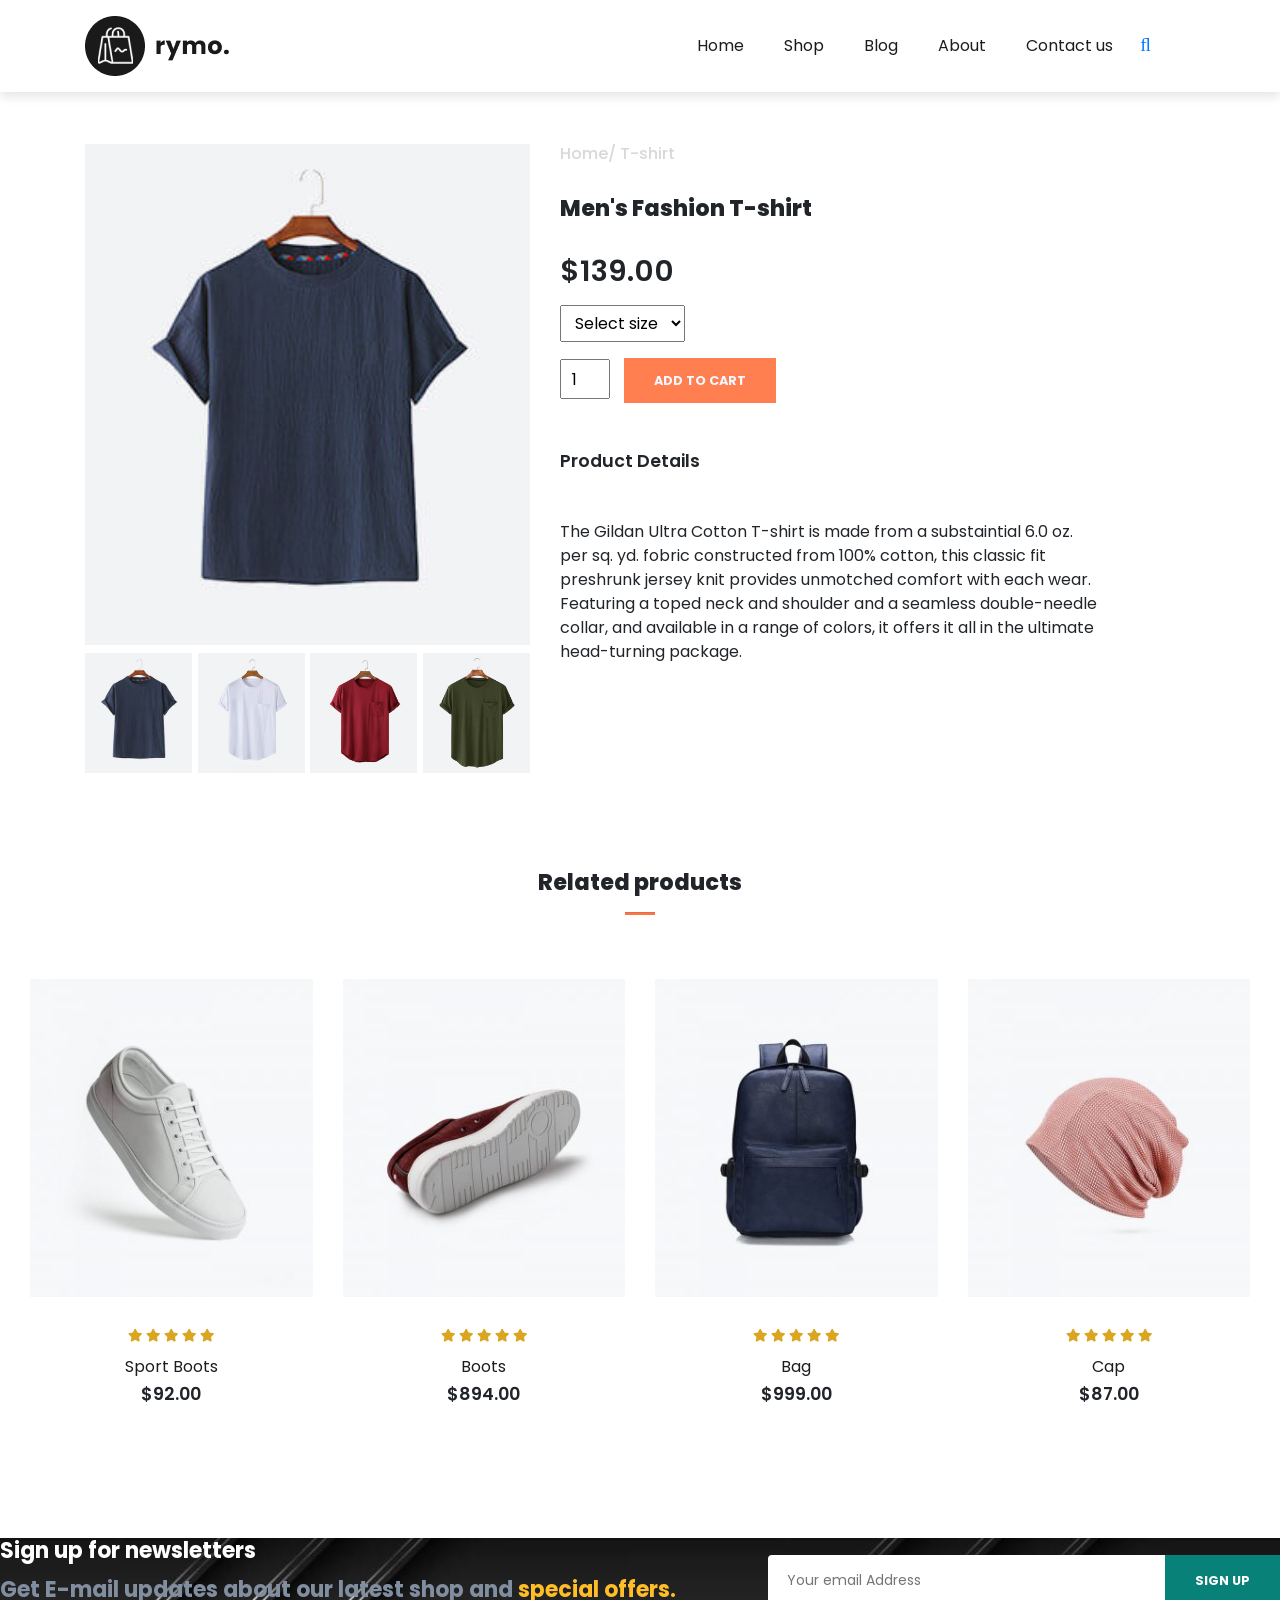
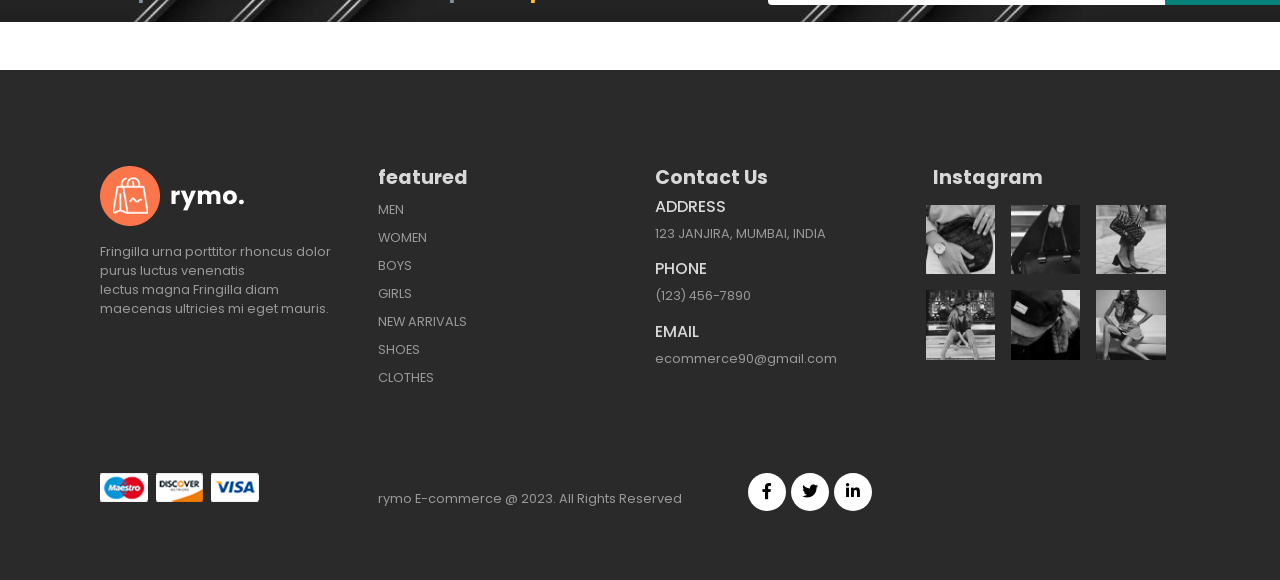
<file: sproduct.html>
<!DOCTYPE html>
<html lang="en">

    <head>
        <meta charset="UTF-8">
        <meta http-equiv="X-UA-Compatible" content="IE=edge">
        <meta name="viewport" content="width=device-width, initial-scale=1.0">
        <title>Product Details</title>

        <link rel="stylesheet" href="https://stackpath.bootstrapcdn.com/bootstrap/4.1.3/css/bootstrap.min.css"
            integrity="sha384-MCw98/SFnGE8fJT3GXwEOngsV7Zt27NXFoaoApmYm81iuXoPkFOJwJ8ERdknLPMO" crossorigin="anonymous">

        <link rel="stylesheet" href="https://pro.fontawesome.com/releases/v5.10.0/css/all.css" />

        <link rel="stylesheet" href="style.css">

        <style>
            /* internal styles */

        .small-img-group {
            display: flex;
            justify-content: space-between;
        } 
        
        .small-img-col {
            flex-basis: 24%;
            cursor: pointer;
        }

        .sproduct select {
            display: block;
            padding: 5px 10px;
        }

        .sproduct input{
            width: 50px;
            height: 40px;
            padding-left: 10px;
            font-size: 16px;
            margin-right: 10px;
        }
        .sproduct input:focus {
            outline: none;
        }
        .buy-btn{
            background-color: coral;
            opacity: 1;
            transition: 0.3s all;
        }





        </style>

    </head>

    <body>

        <nav class="navbar navbar-expand-lg navbar-light bg-white py-3 fixed-top">
            <div class="container">
              <img src="img/logo1.png" alt="">
              <button class="navbar-toggler" type="button" data-bs-toggle="collapse" data-bs-target="#navbarSupportedContent" aria-controls="navbarSupportedContent" aria-expanded="false" aria-label="Toggle navigation">
                <span<i id="bar" class="fas fa-bars"></i></span>
              </button>
              <div class="collapse navbar-collapse" id="navbarSupportedContent">
                <ul class="navbar-nav ml-auto">
                  
                    <li class="nav-item">
                        <a class="nav-link" href="index.html">Home</a>
                    </li>
                    <li class="nav-item">
                        <a class="nav-link active" href="shop.html">Shop</a>
                    </li>
                    <li class="nav-item">
                        <a class="nav-link" href="blog.html">Blog</a>
                    </li>
                    <li class="nav-item">
                        <a class="nav-link" href="#">About</a>
                    </li>
                    <li class="nav-item">
                        <a class="nav-link" href="#">Contact us</a>
                    </li>
                    <li class="nav-item">
                        <a href="search.html"><i class="fa fa-search" aria-hidden="true"></i></a>
                        <a href="cart.html"><i class="fa fa-shopping-bag" aria-hidden="true"></i></a>
                        <!-- <i class="fa fa-shopping-bag" aria-hidden="true"></i> -->
                      </li>
                </div>
            </div>
        </nav>

        <section class="container sproduct my-5 pt-5">
            <div class="row mt-5">
                <div class="col-lg-5 col-md-12 col-12">
                    <img class="img-fluid w-100 pb-2" src="img/shop/1.jpg" id="MainImg" alt="">

                    <div class="small-img-group">
                        <div class="small-img-col">
                            <img src="img/shop/1.jpg" width="100%" class="small-img" alt="">
                        </div>
                        <div class="small-img-col">
                            <img src="img/shop/24.jpg" width="100%" class="small-img" alt="">
                        </div>
                        <div class="small-img-col">
                            <img src="img/shop/25.jpg" width="100%" class="small-img" alt="">
                        </div>
                        <div class="small-img-col">
                            <img src="img/shop/26.jpg" width="100%" class="small-img" alt="">
                        </div>
                    </div>
                </div>
                <div class="col-lg-6 col-md-12 col-12">
                    <h6>Home/ T-shirt</h6>
                    <h3 class="py-4">Men's Fashion T-shirt</h3>
                    <h2>$139.00</h2>
                    <select name="" id="" class="my-3">
                        <option value="">Select size</option>
                        <option value="">XL</option>
                        <option value="">XXL</option>
                        <option value="">Small</option>
                        <option value="">Large</option>
                    </select>
                    <input type="number" value="1">
                    <button class="buy-btn">Add to cart</button>
                    <h4 class="mt-5 mb-5">Product Details</h4>
                    <span>The Gildan Ultra Cotton T-shirt is made from a substaintial 6.0 oz. per sq. yd.
                    fobric constructed from 100% cotton, this classic fit preshrunk jersey knit provides
                    unmotched comfort with each wear. Featuring a toped neck and shoulder and a seamless
                    double-needle collar, and available in a range of colors, it offers it all in the
                    ultimate head-turning package.</span>
                </div>
            </div>
        </section>

        <section id="featured" class="my-5 pd-5">
            <div class="container text-center mt-5 py-5">
                <h3>Related products</h3>
            <hr class="mx-auto"> 
            
            </div>
            <div class="row mx-auto container-fluid">
                <div class="product text-center col-lg-3 col-md-4 col-12">
                    <img class="img-fluid mb-3" src="img/featured/1.jpg" alt="">
                    <div class="star">
                        <i class="fas fa-star"></i>
                        <i class="fas fa-star"></i>
                        <i class="fas fa-star"></i>
                        <i class="fas fa-star"></i>
                        <i class="fas fa-star"></i>
                    </div>
                    <h5 class="p-name">Sport Boots</h5>
                    <h4 class="p-price">$92.00</h4>
                    <button class="buy-btn">Buy Now</button>
                </div>
                <div class="product text-center col-lg-3 col-md-4 col-12">
                    <img class="img-fluid mb-3" src="img/featured/2.jpg" alt="">
                    <div class="star">
                        <i class="fas fa-star"></i>
                        <i class="fas fa-star"></i>
                        <i class="fas fa-star"></i>
                        <i class="fas fa-star"></i>
                        <i class="fas fa-star"></i>
                    </div>
                    <h5 class="p-name">Boots</h5>
                    <h4 class="p-price">$894.00</h4>
                    <button class="buy-btn">Buy Now</button>
                </div>
                <div class="product text-center col-lg-3 col-md-4 col-12">
                    <img class="img-fluid mb-3" src="img/featured/3.jpg" alt="">
                    <div class="star">
                        <i class="fas fa-star"></i>
                        <i class="fas fa-star"></i>
                        <i class="fas fa-star"></i>
                        <i class="fas fa-star"></i>
                        <i class="fas fa-star"></i>
                    </div>
                    <h5 class="p-name">Bag</h5>
                    <h4 class="p-price">$999.00</h4>
                    <button class="buy-btn">Buy Now</button>
                </div>
                <div class="product text-center col-lg-3 col-md-4 col-12">
                    <img class="img-fluid mb-3" src="img/featured/4.jpg" alt="">
                    <div class="star">
                        <i class="fas fa-star"></i>
                        <i class="fas fa-star"></i>
                        <i class="fas fa-star"></i>
                        <i class="fas fa-star"></i>
                        <i class="fas fa-star"></i>
                    </div>
                    <h5 class="p-name">Cap </h5>
                    <h4 class="p-price">$87.00</h4>
                    <button class="buy-btn">Buy Now</button>
                </div>
    
            </div>
        </section>

        <section id="newsletter" class="section-p1 section-m1">
            <div class="newstext">
                <h4>Sign up for newsletters</h4>
                <p>Get E-mail updates about our latest shop and <span>special offers.</span></p>
            </div>
            <div class="form">
                <input type="text" placeholder="Your email Address">
                <button class="normal">Sign up</button>
            </div>
    
        </section>


        <footer class="mt-5 py-5">
            <div class="row container mx-auto pt-5">
                <div class="footer-one col-lg-3 col-md-6 col-12">
                <img src="img/logo2.png" alt="">
                <p class="pt-3">Fringilla urna porttitor rhoncus dolor purus luctus venenatis<br>lectus magna
                    Fringilla diam maecenas ultricies mi eget mauris.
                </p>
            </div>
            <div class="footer-one col-lg-3 col-md-6 col-12 mb-3">
                <h5 class="pd-2">featured</h5>
                <ul class="text-uppercase list-unstyled">
                    <li><a href="a">men</a></li>
                    <li><a href="a">women</a></li>
                    <li><a href="a">boys</a></li>
                    <li><a href="a">girls</a></li>
                    <li><a href="a">new arrivals</a></li>
                    <li><a href="a">shoes</a></li>
                    <li><a href="a">clothes</a></li>
                </ul>
            </div>
            <div class="footer-one col-lg-3 col-md-6 col-12 mb-3">
                <h5 class="pd-2">Contact Us</h5>
                <div>
                    <h6 class="text-uppercase">Address</h6>
                    <p>123 JANJIRA, MUMBAI, INDIA</p>
                </div>
                <div>
                    <h6 class="text-uppercase">Phone</h6>
                    <p>(123) 456-7890</p>
                </div>
                <div>
                    <h6 class="text-uppercase">Email</h6>
                    <p>ecommerce90@gmail.com</p>
                </div>
            </div>
            <div class="footer-one col-lg-3 col-md-6 col-12">
                <h5 class="pd-2">Instagram</h5>
                <div class="row">
                    <img class="img-fluid w-25 h-100 m-2" src="img/insta/1.jpg" alt="">
                    <img class="img-fluid w-25 h-100 m-2" src="img/insta/2.jpg" alt="">
                    <img class="img-fluid w-25 h-100 m-2" src="img/insta/3.jpg" alt="">
                    <img class="img-fluid w-25 h-100 m-2" src="img/insta/4.jpg" alt="">
                    <img class="img-fluid w-25 h-100 m-2" src="img/insta/5.jpg" alt="">
                    <img class="img-fluid w-25 h-100 m-2" src="img/insta/6.jpg" alt="">
                    
                </div>
            </div>
        </div>
    
        <div class="copyright mt-5">
            <div class="row container mx-auto">
                <div class="col-lg-3 col-md-6 col-12 mb-4">
                   <img src="img/payment.png" alt="">
                </div> 
                <div class="col-lg-4 col-md-6 col-12 text-nowrap mb-2">
                    <p class="pt-3">rymo E-commerce @ 2023. All Rights Reserved</p>
                </div> 
                <div class="col-lg-4 col-md-6 col-12">
                    <a href="#"><i class="fab fa-facebook-f"></i></a>
                    <a href="#"><i class="fab fa-twitter"></i></a>
                    <a href="#"><i class="fab fa-linkedin-in"></i></a>
                 </div>   
            </div>
        </div>
    
        </footer>


        <script src="https://cdn.jsdelivr.net/npm/@popperjs/core@2.9.1/dist/umd/popper.min.js"
            integrity="sha384-SR1sx49pcuLnqZUnnPwx6FCym0wLsk5JZuNx2bPPENzswTNFaQU1RDvt3wT4gWFG"
            crossorigin="anonymous"></script>
        <script src="https://cdn.jsdelivr.net/npm/bootstrap@5.0.0-beta3/dist/js/bootstrap.min.js"
            integrity="sha384-j0CNLUeiqtyaRmlzUHCPZ+Gy5fQu0dQ6eZ/xAww941Ai1SxSY+0EQqNXNE6DZiVc"
            crossorigin="anonymous"></script>

        

        <script>
            // script for image change on click
            var MainImg = document.getElementById('MainImg');
            var smallimg = document.getElementsByClassName('small-img');

            smallimg[0].onclick = function() {
                MainImg.src = smallimg[0].src;
            }
            smallimg[1].onclick = function() {
                MainImg.src = smallimg[1].src;
            }
            smallimg[2].onclick = function() {
                MainImg.src = smallimg[2].src;
            }
            smallimg[3].onclick = function() {
                MainImg.src = smallimg[3].src;
            }
        </script>
    </body>

</html>
</file>
<file: style.css>
@import url("https://fonts.googleapis.com/css2?family=Poppins:wght@100;200;300;400;500;600;700;800;900&display=swap");
* {
  margin: 0;
  padding: 0;
  box-sizing: border-box;
}

body {
  font-family: "Poppins", sans-serif;
}

h1 {
  font-size: 2.5rem;
  font-weight: 700;
}

h2 {
  font-size: 1.8rem;
  font-weight: 600;
}

h3 {
  font-size: 1.4rem;
  font-weight: 800;
}

h4 {
  font-size: 1.1rem;
  font-weight: 600;
}

h5 {
  font-size: 1rem;
  font-weight: 400;
  color: #1d1d1d;
}

h6 {
  color: #d8d8d8;
}
button{
  font-size: 0.8rem;
  font-weight: 700;
  outline: none;
  border: none;
  background-color: #1d1d1d;
  color: aliceblue;
  padding: 13px 30px;
  cursor: pointer;
  text-transform: uppercase;
  transition: 0.3s ease;
}
button:hover{
  background-color: #3a3833;
}

hr {
  width: 30px;
  height: 2px;
  background-color: #fb774b;
}

.star{
  padding: 10px 0;
}

.star i{
  font-size: 0.8rem;
  color:goldenrod
}

.navbar {
  font-size: 16px;
  top: 0;
  left: 0;
  box-shadow: 0 5px 10px rgba(0, 0, 0, 0.1);
}


.navbar-light .navbar-nav .nav-link {
  padding: 0 20px;
  color: #1d1d1d;
  transition: 0.3s ease;
}
.navbar-light .navbar-nav .nav-link:hover,
.navbar i:hover,
.navbar-light .navbar-nav .nav-link.active
.navbar i.active{
  color: #fb774b;
}

.navbar i{
  font-size: 1.2rem;
  padding: 0 7px;
  cursor: pointer;
  font-weight: 500;
  transition: 0.3s ease;
}
#bar{
  font-size: 1.5rem;
  padding: 7px;
  cursor: pointer;
  font-weight: 500;
  transition: 0.3s ease;
  color: #1d1d1d;
}

#bar:hover,
#bar:active{
  color: white;

}
@media only screen and (max-width: 991px) {
  body>nav>div>button:hover,
  body>nav>div>button:focus {
    background-color: #fb774b;
  }

  body>nav>div>button:hover #bar,
  body>nav>div>button:focus #bar {
   color: white;
  }

  #navbarSupportedContent > ul{
    margin: 1rem;
    justify-content: flex-end;
    align-items: flex-end;
    text-align: right;
  }

  #navbarSupportedContent > ul > li:nth-child(n) > a {
    padding: 10px 0;
  }
}





/* mobile nav */

.navbar-light .navbar-toggler {
  border: none;
  outline: none;

}


#home{
  background-image: url("img/back.jpg");
  width: 100%;
  height: 100vh;
  background-size: cover;
  background-position: top 60px center;
  display: flex;
  flex-direction: column;
  justify-content: center;
  align-items: flex-start;
}
#home span{
  color: #fb774b;

}

#new .one img{
  width: 100%;
  height: 100%;
  background-size:cover;
  background-position: center center;
  background-repeat: no-repeat;
  position: relative;
}

#new .one .details{
  position: absolute;
  width: 100%;
  height: 100%;
  top:0;
  left: 0;
  transition:0.3s ease;
}

#new .one:hover .details{
  cursor: pointer;
  background-color: rgba(245, 178, 178, 0.7);
}

#new .one .details button{
  display: inline-block;
  font-size: 14px;
  font-weight: 500;
  color:#2a2a2a;
  background: none;
  text-transform: uppercase;
  border-bottom: 1px solid #2a2a2a;
  padding: 2.5px;
  transform: translateY(70px);
  transition: 0.3s ease;
}
#new .one .details button:hover{
  color:#fff;
  border-bottom: 1px solid #fff;
}

#new .one:nth-child(1) .details{
  display:flex;
  justify-content: center;
  flex-direction: column;
  align-items: flex-start;
  text-align: start;
}

#new .one:nth-child(2) .details{
  display:flex;
  justify-content: center;
  flex-direction: column;
  align-items: center;
  text-align: center;
}
#new .one:nth-child(3) .details{
  display:flex;
  justify-content: center;
  flex-direction: column;
  align-items: flex-end;
  text-align: end;
}

/* product */

.product{
  cursor: pointer;
  margin-bottom: 2rem;

}
.product img{
  transition: 0.3s all;
}
.product:hover img{
  opacity: 0.7;
}

.product .buy-btn{
  background: #fb774b;
  transform: translateY(20px);
  opacity: 0;
  transition: 0.3s all;
}


.product:hover  .buy-btn{
  
  transform: translateY(0);
  opacity: 1;
  
}


#banner {
  background-image: url("img/banner/2.jpg");
  width: 100%;
  height: 60vh;
  background-size: cover;
  background-position: top 70px center;
  display: flex;
  background-repeat: no-repeat;
  background-attachment: fixed;
  flex-direction: column;
  justify-content: center;
  align-items: flex-start;
}

#banner h4{
  color: #d8d8d8;
}
#banner h1{
  color: white;
}
#banner button{
  background-color: #fb774b;
}


footer {
  background-color: #2a2a2a;

}

footer h5 {
  color: #d8d8d8;
  font-weight: 700;
  font-size: 1.2rem;
  
}

footer li {
  padding-bottom: 4px;
  
}
footer li a{
  font-size: 0.8rem;
  color:#999;
  
}
footer li a:hover {
  color: #d8d8d8;
  
}
footer p{
  color: #999;
  font-size: 0.8rem;

  
}

footer .copyright a {
  color:#000;
  width: 38px;
  height: 38px;
  background-color: #fff;
  display: inline-block;
  text-align: center;
  line-height: 38px;
  border-radius: 50%;
  transition: 0.3s ease;
  margin: 0.5px;
  
}

footer .copyright a:hover{
  color: white;
  background-color: rgb(37, 143, 231);
}


/* blog style */

#blog-container .post .post-img {
  overflow: hidden;
  cursor: pointer;
}

#blog-container .post img{
  transition: 0.3s ease;
}

#blog-container .post:hover img {
  transform: scale(1.3) rotate(-10deg);
  opacity: 0.8;
}

#blog-container .post h3 {
  transition: 0.3s ease;
  cursor: pointer;
}

#blog-container .post:hover h3 {
  color:#fb774b;
}


/* shopping cart style */

#cart-container {
  overflow-x: auto;
}

#cart-container table{
  border-collapse: collapse;
  width: 100%;
  table-layout: fixed;
  white-space: nowrap;
}

#cart-container table thead{
  font-weight: 700;

}


#cart-container table thead td {
   background-color: #fb774b;
   color: #fff;
   border: none;
   padding: 6px 0;
}


#cart-container table td {
  border: 1px solid #b6b6b6;
  text-align: center;

}

#cart-container table td:nth-child(1) {
  width: 100px;
}

#cart-container table td:nth-child(2), 
#cart-container table td:nth-child(3){
  width: 200px;
}

#cart-container table td:nth-child(4), 
#cart-container table td:nth-child(5),
#cart-container table td:nth-child(6) {
  width: 170px;
}

#cart-container table tbody img {
  width: 100px;
  height: 80px;
  object-fit: cover;
}

#cart-container table tbody i {
  color: #b6b6b6;
}


#cart-buttom  .coupon> div,
#cart-buttom  .total> div {
  border: 1px solid #b6b6b6;
 
}

#cart-buttom .coupon h5,
#cart-buttom .total h5{
  background-color: #fb774b;
  color: #fff;
  border: none;
  padding: 6px 12px;
  font-weight: 700;

}

#cart-buttom .coupon p,
#cart-buttom .coupon input {
  padding: 0 12px;
}


#cart-buttom .coupon input,
#cart-buttom .coupon button {
  height: 44px;
  margin: 0 0 20px 12px;
}

#cart-buttom .total div>div {
  padding: 0 12px;
}

#cart-buttom .total h6 {
  color: #1d1d1d;
}

.second-hr {
  background: #d8d8d8;
  width: 100%;
  height: 1px;
}

#cart-buttom .total div> button {
  margin: 0 12px 20px 0;
  display: flex;
  justify-content: flex-end;
}

/* About section style */


#page-header .about-header {
  background-image: url("img/about/2.png");
 
} 
.loop {
  background-color: #d2cece;
}

#about-head {
  display: flex;
  align-items: center;
}

#about-head img {
  width:  50%;
  height: auto;
  padding-left:50px;
}

#about-head div {
  padding-left: 40px;
}
#about-app{
  text-align: center;
}

#about-app .video {
  width: 70%;
  height: 100%;
  margin: 30px auto 0 auto;
}

#about-app .video video {
  width: 100%;
  height: 100%;
  border-radius: 20px;
}

/* contact style */

#contact-details {
  display: flex;
  align-items: center;
  justify-content: space-between;
}

#contact-details .details {
  width: 60%;
  padding-left: 70px;

}
#contact-details .details span,
#form-details form span {
  font-size: 20px;

}

#contact-details .details h1,
#form-details form h2 {
  
  padding: 20px 0;
}

#contact-details .details h3 {
  font-size: 16px;
  padding-bottom: 15px;
  padding-top: 10px;
}


#contact-details .details li {
  list-style: none;
  display: flex;
  padding: 10px 0;
}

#contact-details .details li i {
  font-size: 14px;
  padding-right: 22px;
}

#contact-details .details li p {
  margin: 0;
  font-size: 14px;
}

 #contact-details .map {
  padding-right: 50px;
  /* width: 55%;
  height: 400px; */
}

/* #contact-details .map iframe{
 width: 100%;
  height: 100px; 
} */

#form-details {
  display: flex;
  justify-content: space-between;
  margin: 30px;
  padding: 80px;
  border: 1px solid #e1e1e1;
}



#form-details form{
  width: 65%;
  display: flex;
  flex-direction: column;
  align-items: flex-start;
  padding-left: 70px;
}

/* form style */

#form-details form input,
#form-details form textarea {
  width: 100%;
  padding: 12px 15px;
  outline:none;
  margin-bottom: 20px;
  border: 1px solid #e1e1e1;
  
}

#form-details form button {
  background-color: #088178;
  color: #fff;
}

#form-details .people div{
  padding-bottom: 25px;
  display: flex;
  align-items: flex-start;

}
#form-details .people div img {
  width: 65px;
  height: 65px;
  object-fit: cover;
  margin-right: 15px;
}

#form-details .people div p {
  margin: 0;
  font-size: 13px;
  line-height: 25px;
}

#form-details .people div p span {
  display: block;
  font-size: 16px;
  font-weight: 600px;
  color: #000;
}

#newsletter{
  display: flex;
  justify-content: space-between;
  flex-wrap: wrap;
  align-items: center;
  background-image: url("img/about/1.png");
  background-position: 20% 30%;
  background-color: #041e42;
}

#newsletter h4{
  font-size: 22px;
  font-weight: 700;
  color: #fff;


}
#newsletter p{
  font-size: 22px;
  font-weight: 700;
  color: #818ea0;
  

}

#newsletter p span {
  color: #ffbd27;
  

}
#newsletter .form{
  display: flex;
  width: 40%;

}



#newsletter input{
  height: 3.125rem;
  padding: 0 1.25em;
  font-size: 14px;
  width: 100%;
  border: 1px solid transparent;
  border-radius: 4px;
  outline: none;
  border-top-right-radius: 0;
  border-bottom-right-radius:0 ;

}

#newsletter button {
  background-color: #088178;
  color:white;
  white-space: nowrap;
  border-top-left-radius: 0;
  border-bottom-left-radius:0 ;
  

}
</file>
<file: search.css>
@import url("https://fonts.googleapis.com/css2?family=Poppins:wght@100;200;300;400;500;600;700;800;900&display=swap");

* {
    margin: 0;
    padding: 0;
    box-sizing: border-box;
    font-family: 'Source Sans Pro' , sans-serif;
}

body {
    width: 100%;
    height: 100%;
    background: rgb(240,239,243);
    margin: auto;
    display: flex;
    flex-direction: column;
    align-items: center;
    justify-content: center;
    padding-top: 70px;
} 

.container {
    width: 375px;
    height: 520px;
    background: #fff;
    border-radius: 15px;
    box-shadow: 4px 4px 30px rgba(0, 0, 0,0.06);
    padding: 20px;
    overflow-y: scroll;
}

.container::-webkit-scrollbar {
    display: none;

}

.container form {
    width: 100%;
    border: 1px solid rgb(82, 74, 235);
    border-radius: 4px;
    display: flex;
    flex-direction: row;
    align-items: center;

}

.container form input {
    border: none;
    outline: none;
    width: 100%;
    box-shadow: none;
    font-size: 16px;
    font-weight: 600;
    padding: 8px 10px;
}

.container form i {
    padding-left: 10px;
}

.product {
    display: flex;
    align-items: center;
    cursor: pointer;
    padding-bottom: 15px;
}
.product img {
    width: 70px;
    height: 70px;
    object-fit: cover;
    border-radius: 5px;
   
}
.product .p-details h2 {
    font-size: 20px;
    color: #1d1d1d;
}

.product .p-details {
    padding-left: 15px;
}

.product .p-details h3 {
    font-size: 18px;
    color: #1d1d1d;
}

.product-list {
    padding: 20px 0;
}
</file>
